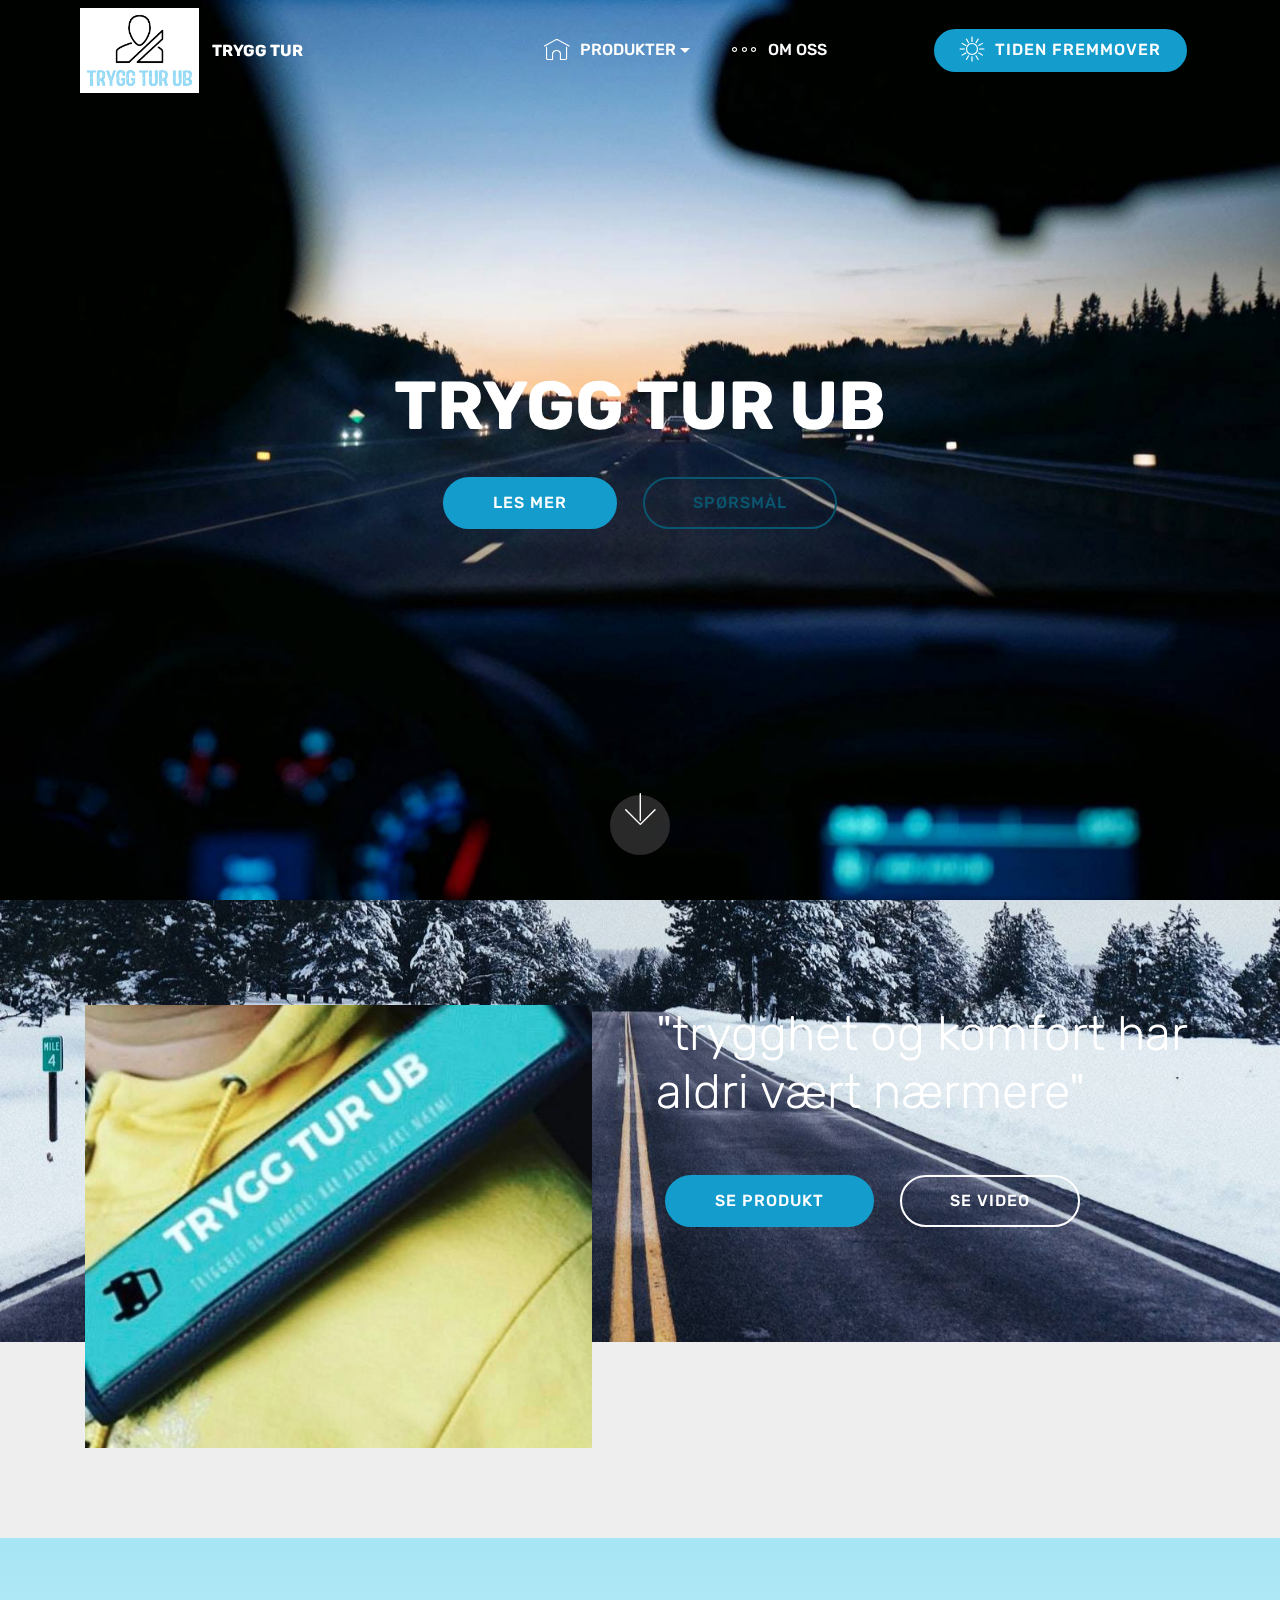
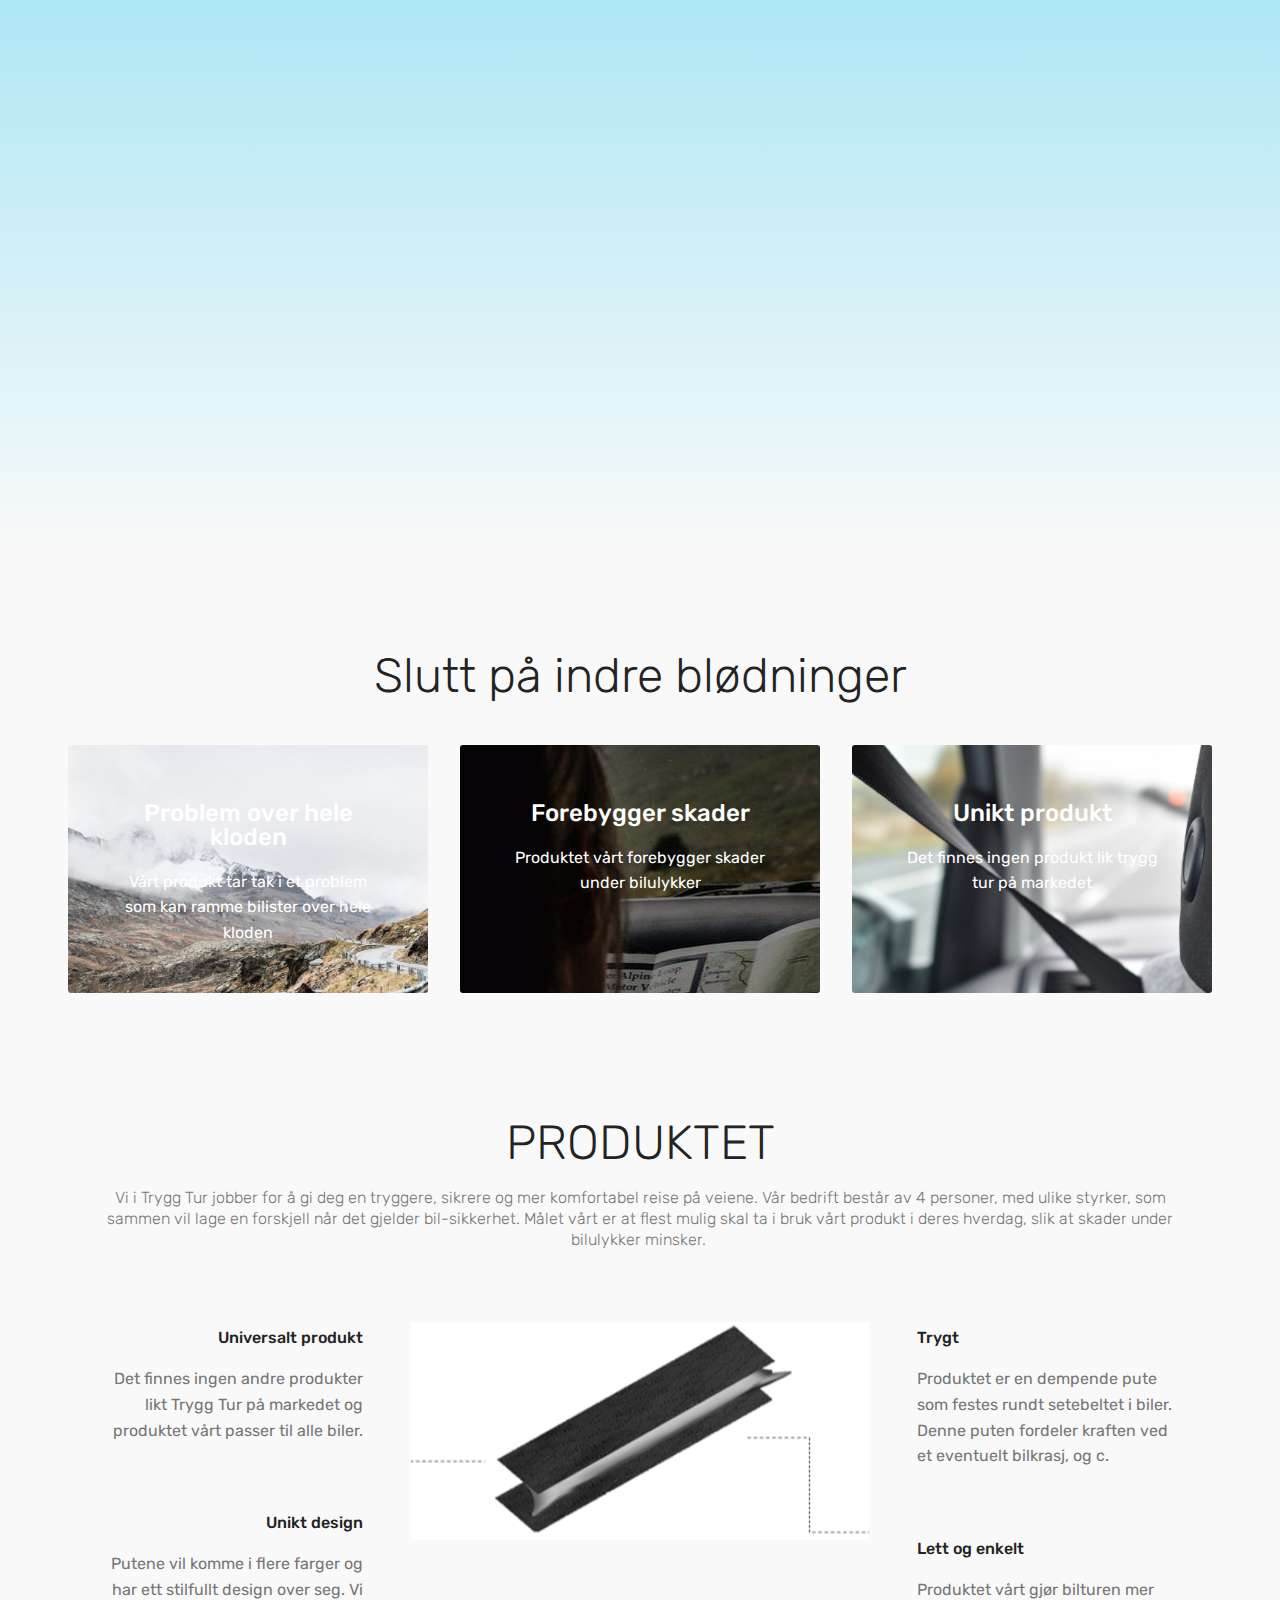
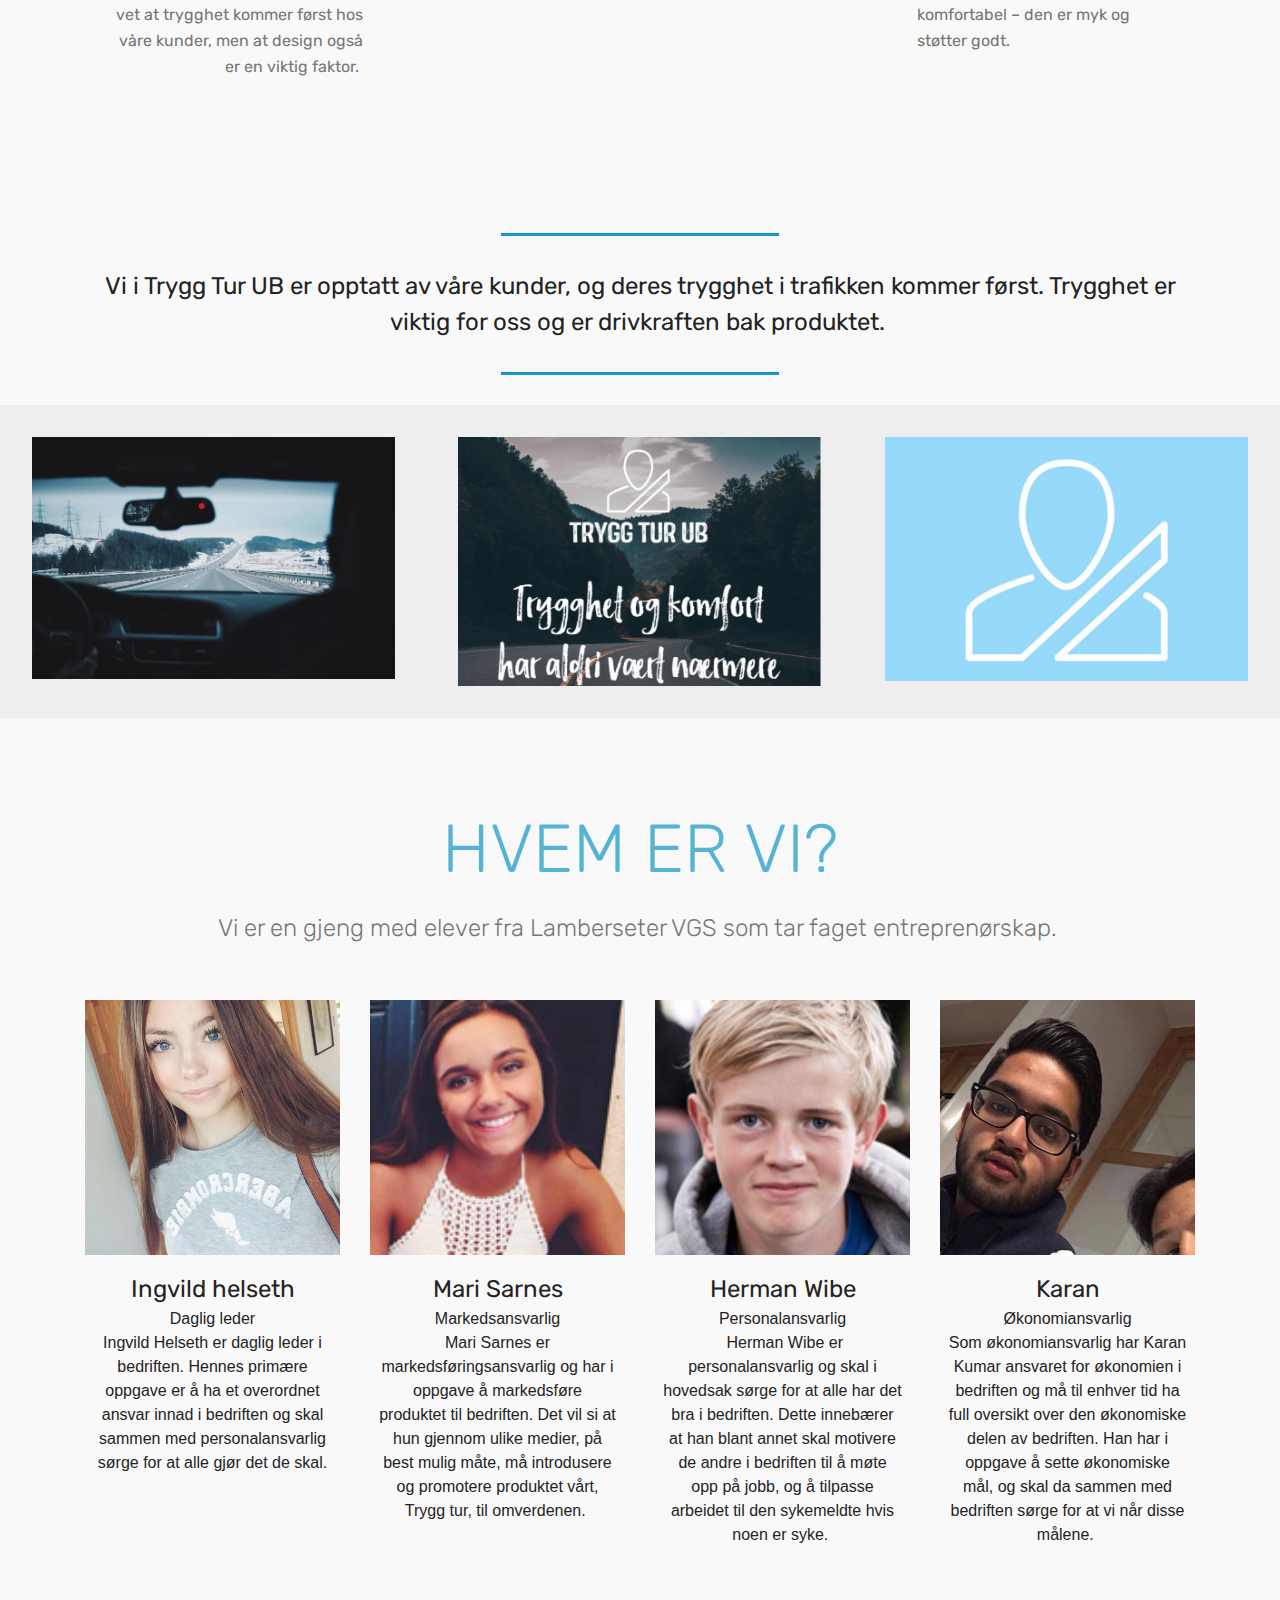
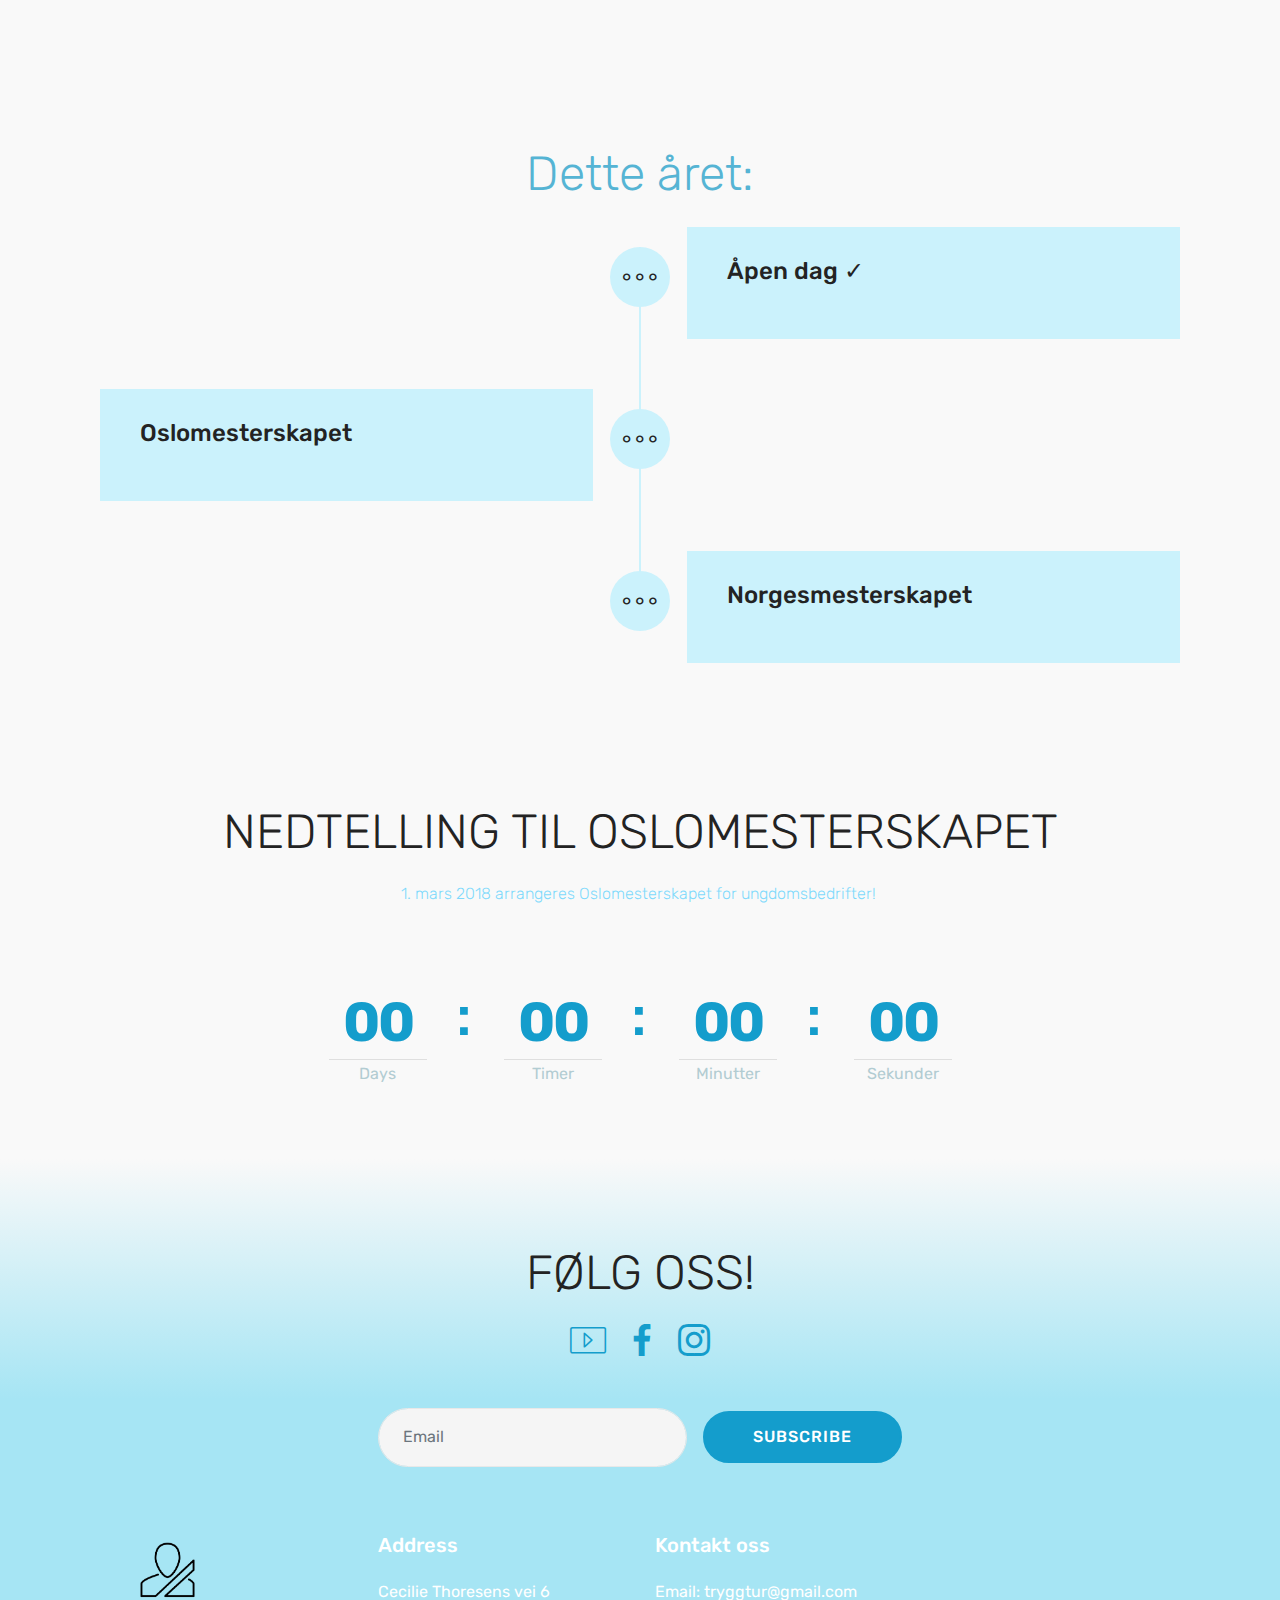
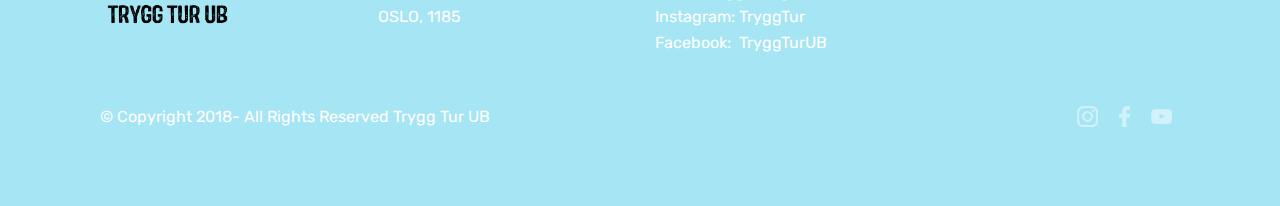
<file: index.html>
<!DOCTYPE html>
<html >
<head>
  <!-- Site made with Mobirise Website Builder v4.6.3, https://mobirise.com -->
  <meta charset="UTF-8">
  <meta http-equiv="X-UA-Compatible" content="IE=edge">
  <meta name="generator" content="Mobirise v4.6.3, mobirise.com">
  <meta name="viewport" content="width=device-width, initial-scale=1, minimum-scale=1">
  <link rel="shortcut icon" href="assets/images/logo-white-background-3400x2422.jpg" type="image/x-icon">
  <meta name="description" content="">
  <title>Home</title>
  <link rel="stylesheet" href="assets/web/assets/mobirise-icons/mobirise-icons.css">
  <link rel="stylesheet" href="assets/tether/tether.min.css">
  <link rel="stylesheet" href="assets/facebook-plugin/style.css">
  <link rel="stylesheet" href="assets/bootstrap/css/bootstrap.min.css">
  <link rel="stylesheet" href="assets/bootstrap/css/bootstrap-grid.min.css">
  <link rel="stylesheet" href="assets/bootstrap/css/bootstrap-reboot.min.css">
  <link rel="stylesheet" href="assets/socicon/css/styles.css">
  <link rel="stylesheet" href="assets/dropdown/css/style.css">
  <link rel="stylesheet" href="assets/theme/css/style.css">
  <link rel="stylesheet" href="assets/gallery/style.css">
  <link rel="stylesheet" href="assets/mobirise/css/mbr-additional.css" type="text/css">
  
  
  
</head>
<body>
  <section class="menu cid-qHKTwDndlQ" once="menu" id="menu1-l">

    

    <nav class="navbar navbar-expand beta-menu navbar-dropdown align-items-center navbar-toggleable-sm bg-color transparent">
        <button class="navbar-toggler navbar-toggler-right" type="button" data-toggle="collapse" data-target="#navbarSupportedContent" aria-controls="navbarSupportedContent" aria-expanded="false" aria-label="Toggle navigation">
            <div class="hamburger">
                <span></span>
                <span></span>
                <span></span>
                <span></span>
            </div>
        </button>
        <div class="menu-logo">
            <div class="navbar-brand">
                <span class="navbar-logo">
                    <a href="https://tryggtur.no">
                         <img src="assets/images/logo-white-background-3400x2422.jpg" alt="Mobirise" title="" style="height: 5.3rem;">
                    </a>
                </span>
                <span class="navbar-caption-wrap"><a class="navbar-caption text-white display-4" href="https://mobirise.com">TRYGG TUR</a></span>
            </div>
        </div>
        <div class="collapse navbar-collapse" id="navbarSupportedContent">
            <ul class="navbar-nav nav-dropdown" data-app-modern-menu="true"><li class="nav-item">
                    <a class="nav-link link text-white display-4" href="index.html#features12-13">
                        </a>
                </li><li class="nav-item dropdown"><a class="nav-link link text-white dropdown-toggle display-4" href="index.html#features12-13" data-toggle="dropdown-submenu" aria-expanded="false">
                        <span class="mbri-home mbr-iconfont mbr-iconfont-btn"></span>
                        PRODUKTER</a><div class="dropdown-menu"><a class="text-white dropdown-item display-4" href="page1.html">KJØP PRODUKT<br></a><a class="text-white dropdown-item display-4" href="index.html#features12-13">BELTET</a></div></li><li class="nav-item"><a class="nav-link link text-white display-4" href="index.html#features12-13">
                        </a></li>
                <li class="nav-item">
                    <a class="nav-link link text-white display-4" href="index.html#features16-r"><span class="mbri-more-horizontal mbr-iconfont mbr-iconfont-btn"></span>
                        OM OSS &nbsp; &nbsp; &nbsp; &nbsp; &nbsp; &nbsp; &nbsp; &nbsp; &nbsp; &nbsp;&nbsp;</a>
                </li></ul>
            <div class="navbar-buttons mbr-section-btn"><a class="btn btn-sm btn-primary display-4" href="index.html#timeline2-10"><span class="mbri-sun2 mbr-iconfont mbr-iconfont-btn"></span>TIDEN FREMMOVER</a></div>
        </div>
    </nav>
</section>

<section class="engine"><a href="https://mobirise.ws/e">best website development software</a></section><section class="cid-qHKSeKKY9n mbr-fullscreen mbr-parallax-background" id="header2-k">

    

    

    <div class="container align-center">
        <div class="row justify-content-md-center">
            <div class="mbr-white col-md-10">
                <h1 class="mbr-section-title mbr-bold pb-3 mbr-fonts-style display-1">TRYGG TUR UB</h1>
                
                
                <div class="mbr-section-btn"><a class="btn btn-md btn-primary display-4" href="index.html#features13-17">LES MER</a> <a class="btn btn-md btn-primary-outline display-4" href="page2.html">SPØRSMÅL</a></div>
            </div>
        </div>
    </div>
    <div class="mbr-arrow hidden-sm-down" aria-hidden="true">
        <a href="#next">
            <i class="mbri-down mbr-iconfont"></i>
        </a>
    </div>
</section>

<section class="header3 cid-qHL9rbebUo mbr-parallax-background" id="header3-16">

    

    

    <div class="container">
        <div class="media-container-row">
            <div class="mbr-figure" style="width: 100%;">
                <img src="assets/images/23472976-1933095960276635-9034073546713549236-n-750x654.jpg" alt="Mobirise" title="">
            </div>

            <div class="media-content">
                <h1 class="mbr-section-title mbr-white pb-3 mbr-fonts-style display-2">"trygghet og komfort har aldri vært nærmere"</h1>
                
                <div class="mbr-section-text mbr-white pb-3 ">
                    <p class="mbr-text mbr-fonts-style display-5"></p>
                </div>
                <div class="mbr-section-btn"><a class="btn btn-md btn-primary display-4" href="index.html#features12-13">SE PRODUKT</a>
                    <a class="btn btn-md btn-white-outline display-4" href="index.html#video3-y">SE VIDEO</a></div>
            </div>
        </div>
    </div>

</section>

<section class="cid-qHL32HIiQM" id="video3-y">

    
    
    <figure class="mbr-figure align-center container">
        <div class="video-block" style="width: 80%;">
            <div><iframe class="mbr-embedded-video" src="https://www.youtube.com/embed/uNCr7NdOJgw?rel=0&amp;amp;showinfo=0&amp;autoplay=1&amp;loop=1&amp;playlist=uNCr7NdOJgw" width="1280" height="720" frameborder="0" allowfullscreen></iframe></div>
        </div>
    </figure>
</section>

<section class="features13 cid-qHLckrKeQJ" id="features13-17">

    

    
    <div class="container">
        <h2 class="mbr-section-title pb-3 mbr-fonts-style display-2">Slutt på indre blødninger<br></h2>

        <div class="media-container-row container">
            <div class="card col-12 col-md-6 p-5 m-3 align-center col-lg-4">
                <div class="card-img">
                    <img src="assets/images/mbr-1-1620x1080.jpg" alt="Mobirise" title="">
                </div>
                <h4 class="card-title py-2 mbr-fonts-style display-5">
                    Problem over hele kloden</h4>
                <p class="mbr-text mbr-fonts-style display-7">
                    Vårt produkt tar tak i et problem som kan ramme bilister over hele kloden
                </p>
            </div>
            <div class="card col-12 col-md-6 p-5 m-3 align-center col-lg-4">
                <div class="card-img">
                    <img src="assets/images/mbr-1-715x1080.jpg" alt="Mobirise" title="">
                </div>
                <h4 class="card-title py-2 mbr-fonts-style display-5">Forebygger skader</h4>
                <p class="mbr-text mbr-fonts-style display-7">
                    Produktet vårt forebygger skader under bilulykker</p>
            </div>
            <div class="card col-12 col-md-6 p-5 m-3 align-center col-lg-4">
                <div class="card-img">
                    <img src="assets/images/mbr-2-1620x1080.jpg" alt="Mobirise" title="">
                </div>
                <h4 class="card-title py-2 mbr-fonts-style display-5">Unikt produkt</h4>
                <p class="mbr-text mbr-fonts-style display-7">Det finnes ingen produkt lik trygg tur på markedet</p>
            </div>    
        </div>
</div></section>

<section class="features12 cid-qHL4i6WiUc" id="features12-13">
    
    

    

    <div class="container">
        <h2 class="mbr-section-title pb-2 mbr-fonts-style display-2">PRODUKTET</h2>
        <h3 class="mbr-section-subtitle pb-3 mbr-fonts-style display-7">Vi i Trygg Tur jobber for å gi deg en tryggere, sikrere og mer komfortabel reise på veiene. Vår bedrift består av 4 personer, med ulike styrker, som sammen vil lage en forskjell når det gjelder bil-sikkerhet. Målet vårt er at flest mulig skal ta i bruk vårt produkt i deres hverdag, slik at skader under bilulykker minsker.&nbsp;<br></h3>

        <div class="media-container-row pt-5">
            <div class="block-content align-right">
                <div class="card pl-3 pr-3 pb-5">
                    <div class="mbr-card-img-title">
                        
                        <div class="mbr-crt-title">
                            <h4 class="card-title py-2 mbr-crt-title mbr-fonts-style display-7">Universalt produkt</h4>
                        </div>
                    </div>                

                    <div class="card-box">
                        <p class="mbr-text mbr-section-text mbr-fonts-style display-7">
                            Det finnes ingen andre produkter likt Trygg Tur på markedet og produktet vårt passer til alle biler.</p>
                    </div>
                </div>

                <div class="card pl-3 pr-3 pb-5">
                    <div class="mbr-card-img-title">
                        
                        <div class="mbr-crt-title">
                            <h4 class="card-title py-2 mbr-crt-title mbr-fonts-style display-7">Unikt design</h4>
                        </div>
                    </div>
                    <div class="card-box">
                        <p class="mbr-text mbr-section-text mbr-fonts-style display-7">
                            Putene vil komme i flere farger og har ett stilfullt design over seg. Vi vet at trygghet kommer først hos våre kunder, men at design også er en viktig faktor.&nbsp;</p>
                    </div>
                </div>
            </div>

            <div class="mbr-figure" style="width: 47%;">
                <img src="assets/images/27153303-1633262580052649-680120661-n-2-616x237.png" alt="Mobirise" title="">
            </div>

            <div class="block-content align-left  ">
                <div class="card pl-3 pr-3 pb-5">
                    <div class="mbr-card-img-title">
                        
                        <div class="mbr-crt-title">
                            <h4 class="card-title py-2 mbr-crt-title mbr-fonts-style display-7">Trygt</h4>
                        </div>
                    </div>                

                    <div class="card-box">
                        <p class="mbr-text mbr-section-text mbr-fonts-style display-7">
                            Produktet er en dempende pute som festes rundt setebeltet i biler. Denne puten fordeler kraften ved et eventuelt bilkrasj, og c.</p>
                    </div>
                </div>

                <div class="card pl-3 pr-3 pb-5">
                    <div class="mbr-card-img-title">
                        
                        <div class="mbr-crt-title">
                            <h4 class="card-title py-2 mbr-crt-title mbr-fonts-style display-7">
                                Lett og enkelt</h4>
                        </div>
                    </div>
                    <div class="card-box">
                        <p class="mbr-text mbr-section-text mbr-fonts-style display-7">
                            Produktet vårt gjør bilturen mer komfortabel – den er myk og støtter godt. 
                        </p>
                    </div>
                </div>
            </div>
        </div>
    </div>
</section>

<section class="mbr-section article content9 cid-qHLmQxzGxP" id="content9-18">
    
     

    <div class="container">
        <div class="inner-container" style="width: 100%;">
            <hr class="line" style="width: 25%;">
            <div class="section-text align-center mbr-fonts-style display-5">Vi i Trygg Tur UB er opptatt av våre kunder, og deres trygghet i trafikken kommer først. Trygghet er viktig for oss og er drivkraften bak produktet.&nbsp;</div>
            <hr class="line" style="width: 25%;">
        </div>
        </div>
</section>

<section class="mbr-gallery mbr-slider-carousel cid-qI438G1tVn" id="gallery3-1t">

    

    <div>
        <div><!-- Filter --><!-- Gallery --><div class="mbr-gallery-row"><div class="mbr-gallery-layout-default"><div><div><div class="mbr-gallery-item mbr-gallery-item--p4" data-video-url="false" data-tags="Responsive"><div href="#lb-gallery3-1t" data-slide-to="0" data-toggle="modal"><img src="assets/images/mbr-3-1620x1080-800x533.jpg" alt=""><span class="icon-focus"></span></div></div><div class="mbr-gallery-item mbr-gallery-item--p4" data-video-url="false" data-tags="Animated"><div href="#lb-gallery3-1t" data-slide-to="1" data-toggle="modal"><img src="assets/images/socialpost-5942461-instagram-2-1080x1080-800x548.png" alt=""><span class="icon-focus"></span></div></div><div class="mbr-gallery-item mbr-gallery-item--p4" data-video-url="false" data-tags="Responsive"><div href="#lb-gallery3-1t" data-slide-to="2" data-toggle="modal"><img src="assets/images/white-logo-color-background-6-2000x1424-800x539.jpg" alt=""><span class="icon-focus"></span></div></div></div></div><div class="clearfix"></div></div></div><!-- Lightbox --><div data-app-prevent-settings="" class="mbr-slider modal fade carousel slide" tabindex="-1" data-keyboard="true" data-interval="false" id="lb-gallery3-1t"><div class="modal-dialog"><div class="modal-content"><div class="modal-body"><div class="carousel-inner"><div class="carousel-item"><img src="assets/images/mbr-3-1620x1080.jpg" alt=""></div><div class="carousel-item"><img src="assets/images/socialpost-5942461-instagram-2-1080x1080.png" alt=""></div><div class="carousel-item active"><img src="assets/images/white-logo-color-background-6-2000x1424.jpg" alt=""></div></div><a class="carousel-control carousel-control-prev" role="button" data-slide="prev" href="#lb-gallery3-1t"><span class="mbri-left mbr-iconfont" aria-hidden="true"></span><span class="sr-only">Previous</span></a><a class="carousel-control carousel-control-next" role="button" data-slide="next" href="#lb-gallery3-1t"><span class="mbri-right mbr-iconfont" aria-hidden="true"></span><span class="sr-only">Next</span></a><a class="close" href="#" role="button" data-dismiss="modal"><span class="sr-only">Close</span></a></div></div></div></div></div>
    </div>

</section>

<section class="features16 cid-qHKX9slHd3" id="features16-r">
    
    
    
    <div class="container align-center">
        <h2 class="pb-3 mbr-fonts-style mbr-section-title display-1">HVEM ER VI?</h2>
        <h3 class="pb-5 mbr-section-subtitle mbr-fonts-style mbr-light display-5">Vi er en gjeng med elever fra Lamberseter VGS som tar faget entreprenørskap.&nbsp;<br></h3>
        <div class="row media-row">
            
        <div class="team-item col-lg-3 col-md-6">
                <div class="item-image">
                    <img src="assets/images/12074942-953075904737990-4186907395100998838-n-956x956.jpg" alt="" title="">
                </div>
                <div class="item-caption py-3">
                    <div class="item-name px-2">
                        <p class="mbr-fonts-style display-5">
                           Ingvild helseth</p>
                    </div>
                    <div class="item-role px-2">
                        <p>Daglig leder<br>Ingvild Helseth er daglig leder i bedriften. Hennes primære oppgave er å ha et overordnet ansvar innad i bedriften og skal sammen med personalansvarlig sørge for at alle gjør det de skal.<br></p>
                    </div>
                    
                </div>
            </div><div class="team-item col-lg-3 col-md-6">
                <div class="item-image">
                    <img src="assets/images/27399482-1633274636718110-114886714-n-164x198.png" alt="" title="">
                </div>
                <div class="item-caption py-3">
                    <div class="item-name px-2">
                        <p class="mbr-fonts-style display-5">
                           Mari Sarnes</p>
                    </div>
                    <div class="item-role px-2">
                        <p>Markedsansvarlig<br>Mari Sarnes er markedsføringsansvarlig og har i oppgave å markedsføre produktet til bedriften. Det vil si at hun gjennom ulike medier, på best mulig måte, må introdusere og promotere produktet vårt, Trygg tur, til omverdenen.&nbsp;<br></p>
                    </div>
                    
                </div>
            </div><div class="team-item col-lg-3 col-md-6">
                <div class="item-image">
                    <img src="assets/images/27394622-1633274666718107-587881753-n-1-172x205.png" alt="" title="">
                </div>
                <div class="item-caption py-3">
                    <div class="item-name px-2">
                        <p class="mbr-fonts-style display-5">
                           Herman Wibe</p>
                    </div>
                    <div class="item-role px-2">
                        <p>Personalansvarlig<br>&nbsp;Herman Wibe er personalansvarlig og skal i hovedsak sørge for at alle har det bra i bedriften. Dette innebærer at han blant annet skal motivere de andre i bedriften til å møte opp på jobb, og å tilpasse arbeidet til den sykemeldte hvis noen er syke.&nbsp;<br></p>
                    </div>
                    
                </div>
            </div><div class="team-item col-lg-3 col-md-6">
                <div class="item-image">
                    <img src="assets/images/25520150-1542912049118406-1895802787-n-2-539x960.jpg" alt="" title="">
                </div>
                <div class="item-caption py-3">
                    <div class="item-name px-2">
                        <p class="mbr-fonts-style display-5">
                           Karan</p>
                    </div>
                    <div class="item-role px-2">
                        <p>Økonomiansvarlig<br>Som økonomiansvarlig har Karan Kumar ansvaret for økonomien i bedriften og må til enhver tid ha full oversikt over den økonomiske delen av bedriften. Han har i oppgave å sette økonomiske mål, og skal da sammen med bedriften sørge for at vi når disse målene.&nbsp;<br></p>
                    </div>
                    
                </div>
            </div></div>    
    </div>
</section>

<section class="timeline2 cid-qHL3h5O8a3" id="timeline2-10">

    

    

    <div class="container align-center">
        <h2 class="mbr-section-title pb-3 mbr-fonts-style display-2">
            Dette året:</h2>
        

        <div class="container timelines-container" mbri-timelines="">
            <div class="row timeline-element reverse separline">      
                <span class="iconsBackground">
                    <span class="mbr-iconfont mbri-more-horizontal"></span>
                </span>          
                <div class="col-xs-12 col-md-6 align-left">
                    <div class="timeline-text-content">
                        <h4 class="mbr-timeline-title pb-3 mbr-fonts-style display-5">
                            Åpen dag ✓</h4>
                        <p class="mbr-timeline-text mbr-fonts-style display-7"></p>
                     </div>
                </div>
            </div>

            <div class="row timeline-element  separline">
                <span class="iconsBackground">
                    <span class="mbr-iconfont mbri-more-horizontal"></span>
                </span>
                <div class="col-xs-12 col-md-6 align-left ">
                    <div class="timeline-text-content">
                        <h4 class="mbr-timeline-title pb-3 mbr-fonts-style display-5">Oslomesterskapet</h4>
                        <p class="mbr-timeline-text mbr-fonts-style display-7"></p>
                    </div>
                </div>
            </div> 

            <div class="row timeline-element reverse">
                <span class="iconsBackground">
                    <span class="mbr-iconfont mbri-more-horizontal"></span>
                </span>
                <div class="col-xs-12 col-md-6 align-left">
                    <div class="timeline-text-content">
                        <h4 class="mbr-timeline-title pb-3 mbr-fonts-style display-5">
                            Norgesmesterskapet</h4>      
                        <p class="mbr-timeline-text mbr-fonts-style display-7"></p>
                    </div>
                </div>
            </div>

            

            

            

            

            

            

            

            

            
        </div>
    </div>
</section>

<section class="countdown1 cid-qHKU7jaOfo" id="countdown1-m">
    
    
    
    <div class="container ">
        <h2 class="mbr-section-title pb-3 align-center mbr-fonts-style display-2">
            NEDTELLING TIL OSLOMESTERSKAPET</h2>
        <h3 class="mbr-section-subtitle align-center mbr-fonts-style display-7">1. mars 2018 arrangeres Oslomesterskapet for ungdomsbedrifter!&nbsp;<div><br></div></h3>
        
    </div>
    <div class="container countdown-cont align-center">
        <div class="daysCountdown" title="Days"></div>
        <div class="hoursCountdown" title="Timer"></div> 
        <div class="minutesCountdown" title="Minutter"></div> 
        <div class="secondsCountdown" title="Sekunder"></div>
        <div class="countdown pt-5 mt-2" data-due-date="2018/03/1"> 
        </div>
    </div>
</section>

<section class="cid-qHKXmve40V" id="social-buttons2-t">

    

    

    <div class="container">
        <div class="media-container-row">
            <div class="col-md-8 align-center">
                <h2 class="pb-3 mbr-fonts-style display-2">
                    FØLG OSS!</h2>
                <div class="social-list pl-0 mb-0">
                    <a href="https://www.facebook.com/TryggTurUb/" target="_blank">
                        <span class="px-2 mbr-iconfont mbr-iconfont-social mbri-video" style="font-size: 36px;"></span>
                    </a>
                    <a href="https://www.facebook.com/TryggTurUb/" target="_blank">
                        <span class="px-2 mbr-iconfont mbr-iconfont-social socicon-facebook socicon"></span>
                    </a>
                    <a href="https://www.instagram.com/tryggtur/" target="_blank">
                        <span class="px-2 mbr-iconfont mbr-iconfont-social socicon-instagram socicon"></span>
                    </a>
                    <a href="https://www.youtube.com/c/mobirise" target="_blank">
                        
                    </a>
                    <a href="https://plus.google.com/u/0/+Mobirise" target="_blank">
                        
                    </a>
                    <a href="https://www.behance.net/Mobirise" target="_blank">
                        
                    </a>
                </div>
            </div>
        </div>
    </div>
</section>

<section class="mbr-section form3 cid-qHPJp7kaLp" id="form3-1n">

    

    

    <div class="container">
        <div class="row justify-content-center">
            <div class="title col-12 col-lg-8">
                
                
            </div>
        </div>

        <div class="row py-2 justify-content-center">
            <div class="col-12 col-lg-6  col-md-8 " data-form-type="formoid">
                <div data-form-alert="" hidden="">
                        Thanks for filling out the form!
                </div>
                <form class="mbr-form" action="https://mobirise.com/" method="post" data-form-title="Mobirise Form"><input type="hidden" name="email" data-form-email="true" value="1VdXNNdJWU4Fph6oyVjlCdK13G8xqMaUMgDmCM3rDHxT3u1wIg+lLLI3JPoejQqp/7G5qeaUC4o16ojUH45PiOs8qAXTEmUl/1l/nwBvjOCO2YvvlUfnKCmAJPUw2BPK" data-form-field="Email">
                    <div class="mbr-subscribe input-group">
                        <input class="form-control" type="email" name="email" placeholder="Email" data-form-field="Email" required="" id="email-form3-1n">
                        <span class="input-group-btn">
                            <button href="" type="submit" class="btn btn-primary  display-4">SUBSCRIBE</button>
                        </span>
                    </div>
                </form>
            </div>
        </div>
    </div>
</section>

<section class="cid-qHKR9YlYBt" id="footer1-g">

    

    

    <div class="container">
        <div class="media-container-row content text-white">
            <div class="col-12 col-md-3">
                <div class="media-wrap">
                    <a href="https://www.facebook.com/TryggTurUb/">
                        <img src="assets/images/dark-logo-transparent-background-3400x2422.png" alt="Mobirise" title="">
                    </a>
                </div>
            </div>
            <div class="col-12 col-md-3 mbr-fonts-style display-7">
                <h5 class="pb-3">
                    Address
                </h5>
                <p class="mbr-text">Cecilie Thoresens vei 6<br>OSLO, 1185</p>
            </div>
            <div class="col-12 col-md-3 mbr-fonts-style display-7">
                <h5 class="pb-3">Kontakt oss</h5>
                <p class="mbr-text">
                    Email: tryggtur@gmail.com &nbsp; &nbsp; &nbsp; &nbsp; &nbsp;&nbsp;<br>Instagram: TryggTur &nbsp; &nbsp; &nbsp; &nbsp; &nbsp; &nbsp; &nbsp; &nbsp;<br>Facebook: &nbsp;TryggTurUB<br></p>
            </div>
            <div class="col-12 col-md-3 mbr-fonts-style display-7">
                <h5 class="pb-3"></h5>
                <p class="mbr-text"></p>
            </div>
        </div>
        <div class="footer-lower">
            <div class="media-container-row">
                <div class="col-sm-12">
                    <hr>
                </div>
            </div>
            <div class="media-container-row mbr-white">
                <div class="col-sm-6 copyright">
                    <p class="mbr-text mbr-fonts-style display-7">
                        © Copyright 2018- All Rights Reserved Trygg Tur UB</p>
                </div>
                <div class="col-md-6">
                    <div class="social-list align-right">
                        <div class="soc-item">
                            <a href="https://www.instagram.com/tryggtur/" target="_blank">
                                <span class="mbr-iconfont mbr-iconfont-social socicon-instagram socicon"></span>
                            </a>
                        </div>
                        <div class="soc-item">
                            <a href="https://www.facebook.com/TryggTurUb/" target="_blank">
                                <span class="mbr-iconfont mbr-iconfont-social socicon-facebook socicon"></span>
                            </a>
                        </div>
                        <div class="soc-item">
                            <a href="https://www.facebook.com/TryggTurUb/" target="_blank">
                                <span class="mbr-iconfont mbr-iconfont-social socicon-youtube socicon"></span>
                            </a>
                        </div>
                        
                        
                        
                    </div>
                </div>
            </div>
        </div>
    </div>
</section>

<section class="mbr-section mbr-section__comments" id="facebook-comments-block-1u" data-rv-view="60" style="background-color: rgb(255, 255, 255); padding-top: 0rem; padding-bottom: 0rem;">
         
    <div class="mbr-section__container mbr-section__container--isolated addons-container">
        <div class="addons-row">
            
            
           
        </div>
    </div>
</section>


  <script src="assets/web/assets/jquery/jquery.min.js"></script>
  <script src="assets/popper/popper.min.js"></script>
  <script src="assets/tether/tether.min.js"></script>
  <script src="https://connect.facebook.net/en_US/sdk.js#xfbml=1&version=v2.5"></script>
  <script src="https://apis.google.com/js/plusone.js"></script>
  <script src="assets/facebook-plugin/facebook-script.js"></script>
  <script src="assets/bootstrap/js/bootstrap.min.js"></script>
  <script src="assets/parallax/jarallax.min.js"></script>
  <script src="assets/masonry/masonry.pkgd.min.js"></script>
  <script src="assets/imagesloaded/imagesloaded.pkgd.min.js"></script>
  <script src="assets/bootstrapcarouselswipe/bootstrap-carousel-swipe.js"></script>
  <script src="assets/smoothscroll/smooth-scroll.js"></script>
  <script src="assets/touchswipe/jquery.touch-swipe.min.js"></script>
  <script src="assets/countdown/jquery.countdown.min.js"></script>
  <script src="assets/sociallikes/social-likes.js"></script>
  <script src="assets/dropdown/js/script.min.js"></script>
  <script src="assets/vimeoplayer/jquery.mb.vimeo_player.js"></script>
  <script src="assets/theme/js/script.js"></script>
  <script src="assets/slidervideo/script.js"></script>
  <script src="assets/gallery/player.min.js"></script>
  <script src="assets/gallery/script.js"></script>
  <script src="assets/formoid/formoid.min.js"></script>
  
  
 <div id="scrollToTop" class="scrollToTop mbr-arrow-up"><a style="text-align: center;"><i></i></a></div>
  </body>
</html>
</file>
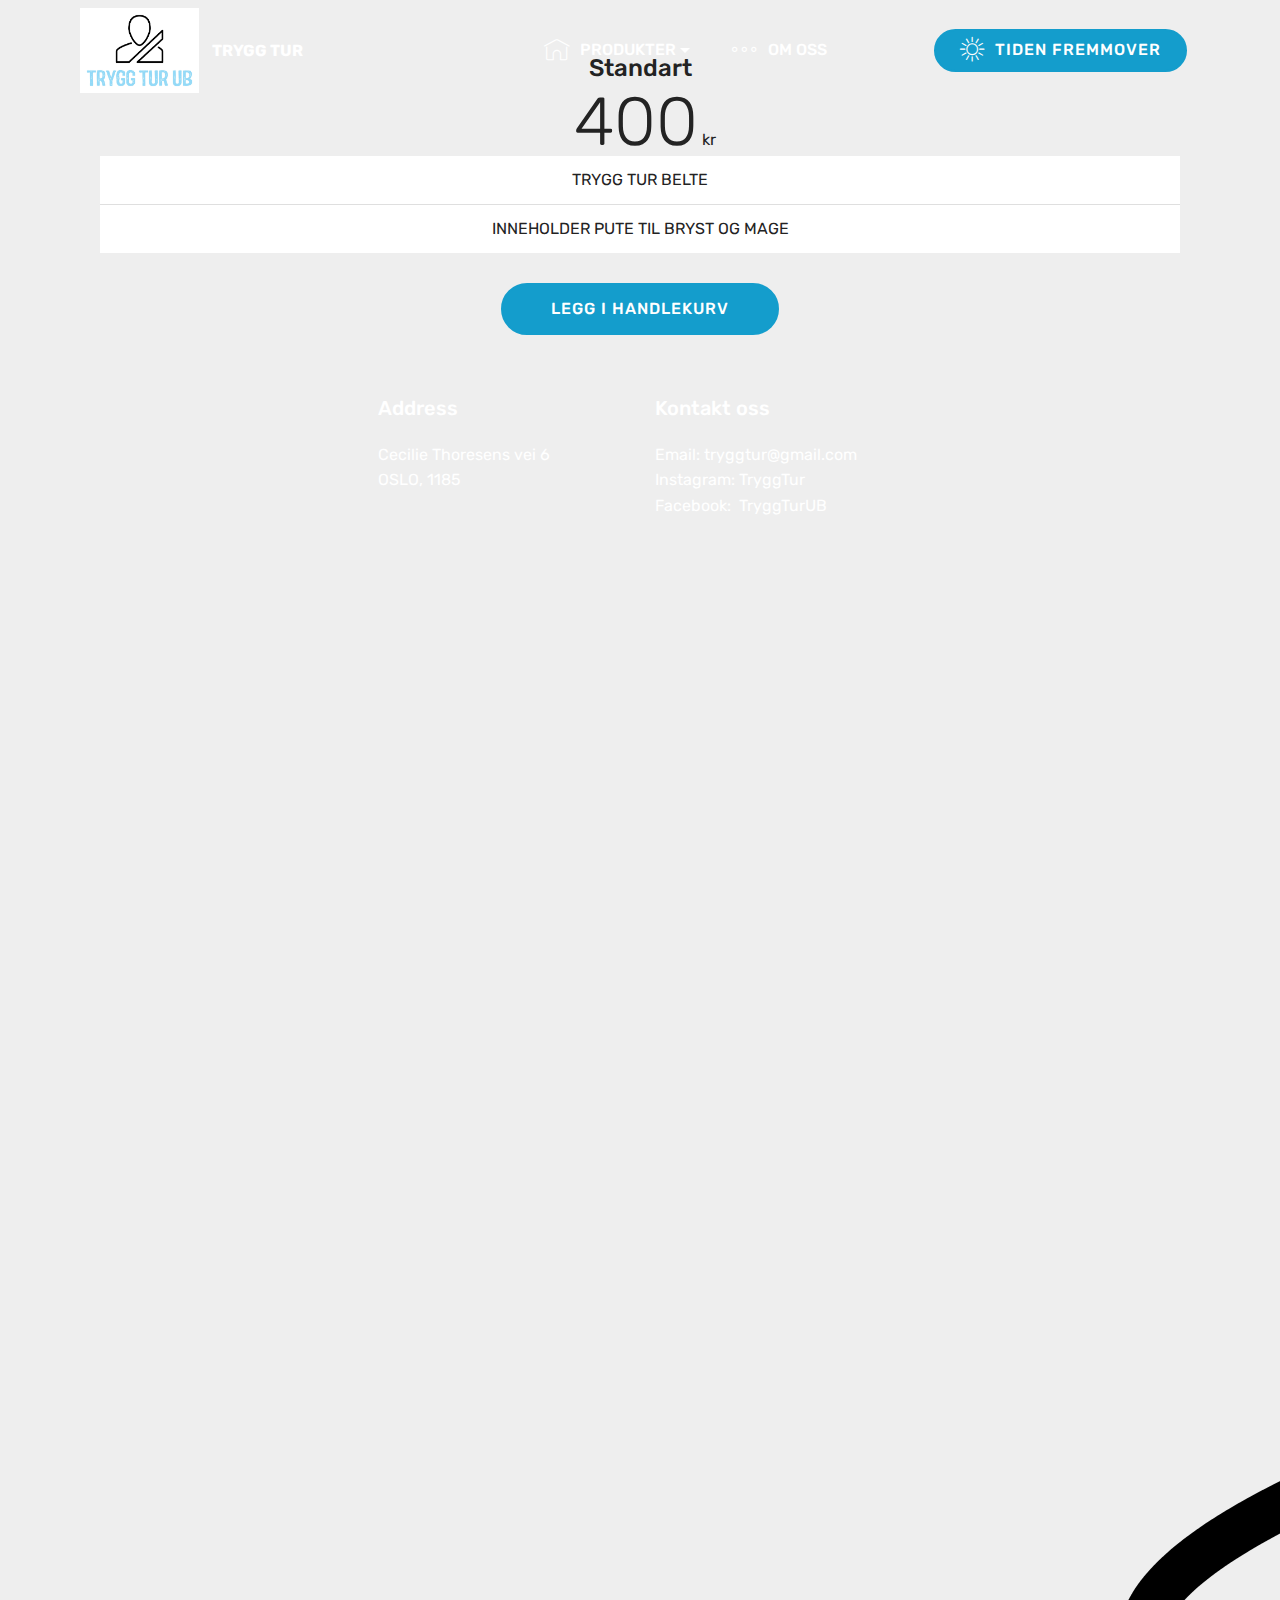
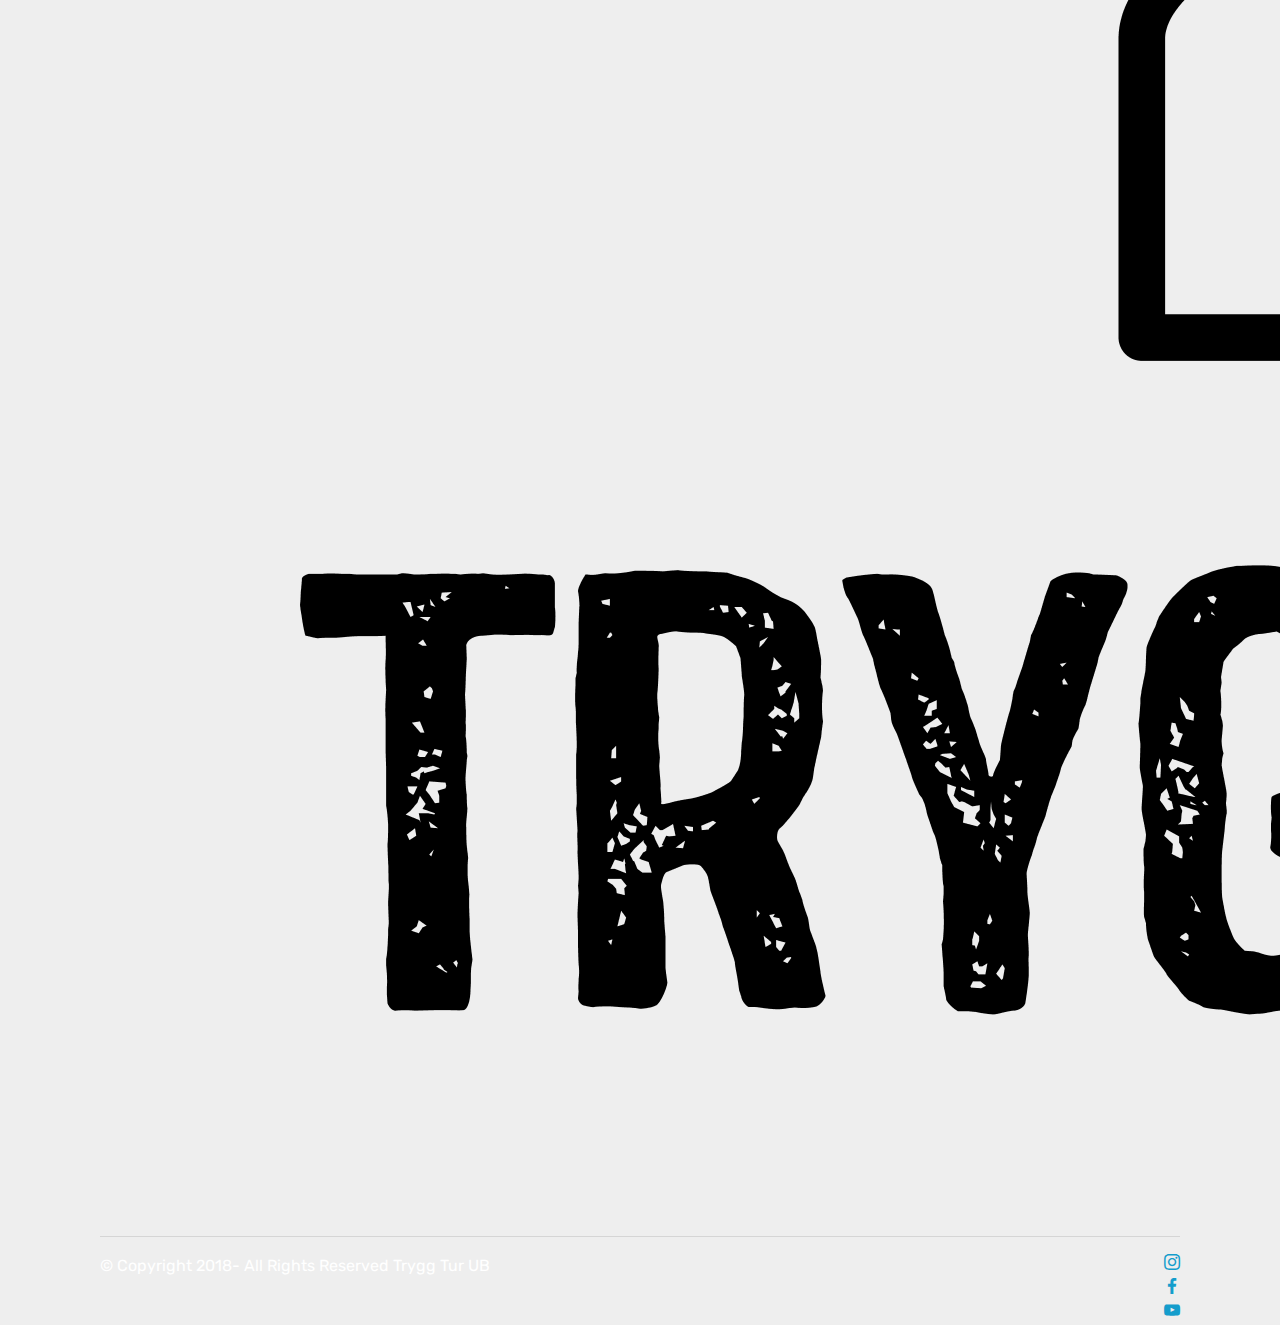
<file: page1.html>
<!DOCTYPE html>
<html >
<head>
  <!-- Site made with Mobirise Website Builder v4.6.3, https://mobirise.com -->
  <meta charset="UTF-8">
  <meta http-equiv="X-UA-Compatible" content="IE=edge">
  <meta name="generator" content="Mobirise v4.6.3, mobirise.com">
  <meta name="viewport" content="width=device-width, initial-scale=1, minimum-scale=1">
  <link rel="shortcut icon" href="assets/images/logo-white-background-3400x2422.jpg" type="image/x-icon">
  <meta name="description" content="Site Creator Description">
  <title>bestill</title>
  <link rel="stylesheet" href="assets/web/assets/mobirise-icons/mobirise-icons.css">
  <link rel="stylesheet" href="assets/tether/tether.min.css">
  <link rel="stylesheet" href="assets/bootstrap/css/bootstrap.min.css">
  <link rel="stylesheet" href="assets/bootstrap/css/bootstrap-grid.min.css">
  <link rel="stylesheet" href="assets/bootstrap/css/bootstrap-reboot.min.css">
  <link rel="stylesheet" href="assets/dropdown/css/style.css">
  <link rel="stylesheet" href="assets/socicon/css/styles.css">
  <link rel="stylesheet" href="assets/theme/css/style.css">
  <link rel="stylesheet" href="assets/mobirise/css/mbr-additional.css" type="text/css">
  
  
  
</head>
<body>
  <section class="menu cid-qHKTwDndlQ" once="menu" id="menu1-1v">

    

    <nav class="navbar navbar-expand beta-menu navbar-dropdown align-items-center navbar-toggleable-sm bg-color transparent">
        <button class="navbar-toggler navbar-toggler-right" type="button" data-toggle="collapse" data-target="#navbarSupportedContent" aria-controls="navbarSupportedContent" aria-expanded="false" aria-label="Toggle navigation">
            <div class="hamburger">
                <span></span>
                <span></span>
                <span></span>
                <span></span>
            </div>
        </button>
        <div class="menu-logo">
            <div class="navbar-brand">
                <span class="navbar-logo">
                    <a href="https://tryggtur.no">
                         <img src="assets/images/logo-white-background-3400x2422.jpg" alt="Mobirise" title="" style="height: 5.3rem;">
                    </a>
                </span>
                <span class="navbar-caption-wrap"><a class="navbar-caption text-white display-4" href="https://mobirise.com">TRYGG TUR</a></span>
            </div>
        </div>
        <div class="collapse navbar-collapse" id="navbarSupportedContent">
            <ul class="navbar-nav nav-dropdown" data-app-modern-menu="true"><li class="nav-item">
                    <a class="nav-link link text-white display-4" href="index.html#features12-13">
                        </a>
                </li><li class="nav-item dropdown"><a class="nav-link link text-white dropdown-toggle display-4" href="index.html#features12-13" data-toggle="dropdown-submenu" aria-expanded="false">
                        <span class="mbri-home mbr-iconfont mbr-iconfont-btn"></span>
                        PRODUKTER</a><div class="dropdown-menu"><a class="text-white dropdown-item display-4" href="page1.html">KJØP PRODUKT<br></a><a class="text-white dropdown-item display-4" href="index.html#features12-13">BELTET</a></div></li><li class="nav-item"><a class="nav-link link text-white display-4" href="index.html#features12-13">
                        </a></li>
                <li class="nav-item">
                    <a class="nav-link link text-white display-4" href="index.html#features16-r"><span class="mbri-more-horizontal mbr-iconfont mbr-iconfont-btn"></span>
                        OM OSS &nbsp; &nbsp; &nbsp; &nbsp; &nbsp; &nbsp; &nbsp; &nbsp; &nbsp; &nbsp;&nbsp;</a>
                </li></ul>
            <div class="navbar-buttons mbr-section-btn"><a class="btn btn-sm btn-primary display-4" href="index.html#timeline2-10"><span class="mbri-sun2 mbr-iconfont mbr-iconfont-btn"></span>TIDEN FREMMOVER</a></div>
        </div>
    </nav>
</section>

<section class="engine"><a href="https://mobirise.ws/d">best free web page software</a></section><section class="cid-qI4h5TlXck" id="pricing-tables1-1w">

    

    
    <div class="container">
        <div class="media-container-row">

            <div class="plan col-12 mx-2 my-2 justify-content-center">
                <div class="plan-header text-center pt-5">
                    <h3 class="plan-title mbr-fonts-style display-5">
                        Standart
                    </h3>
                    <div class="plan-price">
                        <span class="price-value mbr-fonts-style display-5">&nbsp;</span>
                        <span class="price-figure mbr-fonts-style display-1">
                              400</span>
                        <small class="price-term mbr-fonts-style display-7">kr</small>
                    </div>
                </div>
                <div class="plan-body pb-5">
                    <div class="plan-list align-center">
                        <ul class="list-group list-group-flush mbr-fonts-style display-7">
                            <li class="list-group-item">TRYGG TUR BELTE</li>
                            <li class="list-group-item">INNEHOLDER PUTE TIL BRYST OG MAGE</li>
                        </ul>
                    </div>
                    <div class="mbr-section-btn text-center pt-4"><a href="index.html" class="btn btn-primary display-4">LEGG I HANDLEKURV</a></div>
                </div>
            </div>

            

            

            
        </div>
    </div>
</section>

<section class="cid-qI4k36A1aX mbr-reveal" id="footer1-21">

    

    

    <div class="container">
        <div class="media-container-row content text-white">
            <div class="col-12 col-md-3">
                <div class="media-wrap">
                    <a href="https://www.facebook.com/TryggTurUb/">
                        <img src="assets/images/dark-logo-transparent-background-3400x2422.png" alt="Mobirise" title="">
                    </a>
                </div>
            </div>
            <div class="col-12 col-md-3 mbr-fonts-style display-7">
                <h5 class="pb-3">
                    Address
                </h5>
                <p class="mbr-text">Cecilie Thoresens vei 6<br>OSLO, 1185</p>
            </div>
            <div class="col-12 col-md-3 mbr-fonts-style display-7">
                <h5 class="pb-3">Kontakt oss</h5>
                <p class="mbr-text">
                    Email: tryggtur@gmail.com &nbsp; &nbsp; &nbsp; &nbsp; &nbsp;&nbsp;<br>Instagram: TryggTur &nbsp; &nbsp; &nbsp; &nbsp; &nbsp; &nbsp; &nbsp; &nbsp;<br>Facebook: &nbsp;TryggTurUB<br></p>
            </div>
            <div class="col-12 col-md-3 mbr-fonts-style display-7">
                <h5 class="pb-3"></h5>
                <p class="mbr-text"></p>
            </div>
        </div>
        <div class="footer-lower">
            <div class="media-container-row">
                <div class="col-sm-12">
                    <hr>
                </div>
            </div>
            <div class="media-container-row mbr-white">
                <div class="col-sm-6 copyright">
                    <p class="mbr-text mbr-fonts-style display-7">
                        © Copyright 2018- All Rights Reserved Trygg Tur UB</p>
                </div>
                <div class="col-md-6">
                    <div class="social-list align-right">
                        <div class="soc-item">
                            <a href="https://www.instagram.com/tryggtur/" target="_blank">
                                <span class="mbr-iconfont mbr-iconfont-social socicon-instagram socicon"></span>
                            </a>
                        </div>
                        <div class="soc-item">
                            <a href="https://www.facebook.com/TryggTurUb/" target="_blank">
                                <span class="mbr-iconfont mbr-iconfont-social socicon-facebook socicon"></span>
                            </a>
                        </div>
                        <div class="soc-item">
                            <a href="https://www.facebook.com/TryggTurUb/" target="_blank">
                                <span class="mbr-iconfont mbr-iconfont-social socicon-youtube socicon"></span>
                            </a>
                        </div>
                        
                        
                        
                    </div>
                </div>
            </div>
        </div>
    </div>
</section>


  <script src="assets/web/assets/jquery/jquery.min.js"></script>
  <script src="assets/popper/popper.min.js"></script>
  <script src="assets/tether/tether.min.js"></script>
  <script src="assets/bootstrap/js/bootstrap.min.js"></script>
  <script src="assets/smoothscroll/smooth-scroll.js"></script>
  <script src="assets/dropdown/js/script.min.js"></script>
  <script src="assets/touchswipe/jquery.touch-swipe.min.js"></script>
  <script src="assets/theme/js/script.js"></script>
  
  
 <div id="scrollToTop" class="scrollToTop mbr-arrow-up"><a style="text-align: center;"><i></i></a></div>
  </body>
</html>
</file>
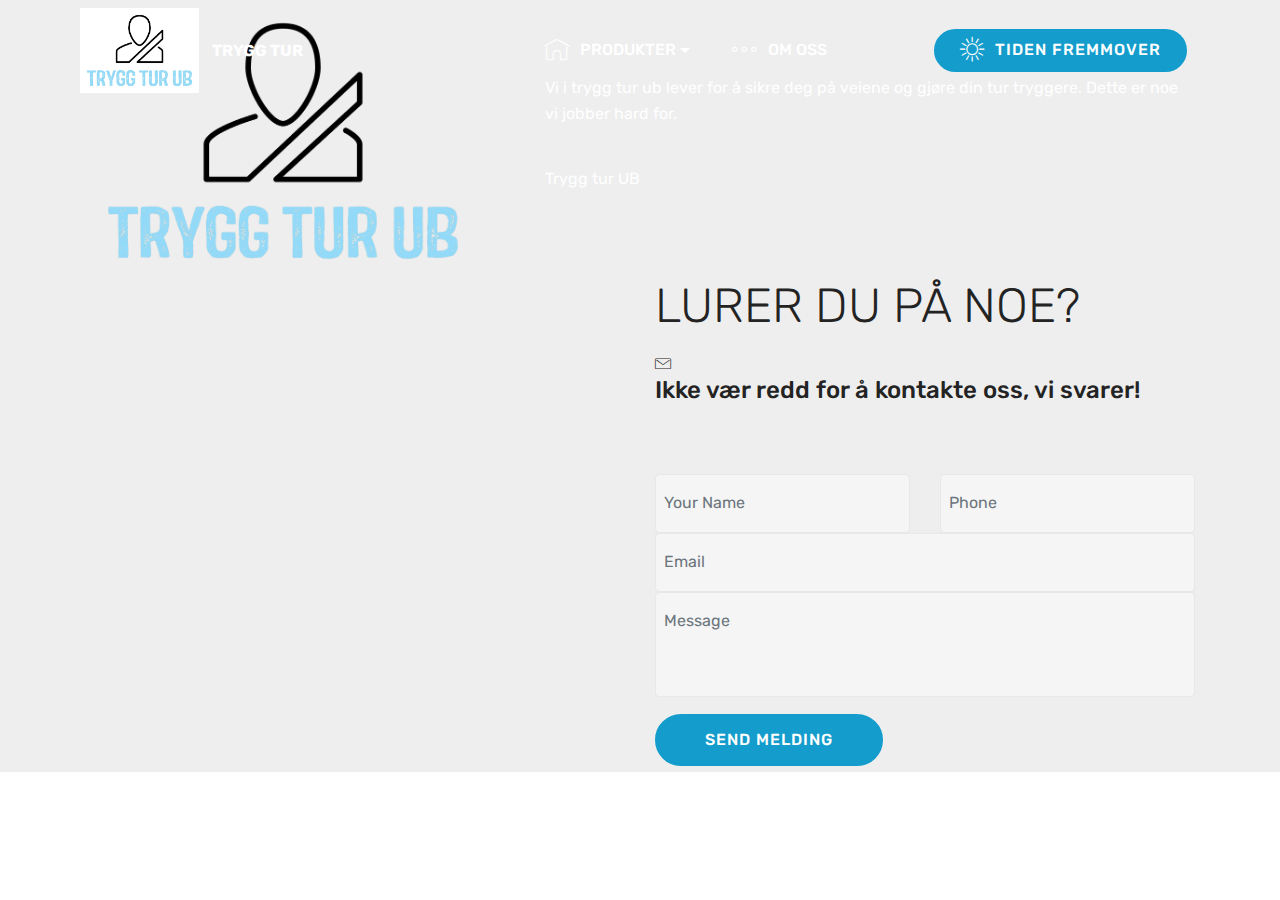
<file: page2.html>
<!DOCTYPE html>
<html >
<head>
  <!-- Site made with Mobirise Website Builder v4.6.3, https://mobirise.com -->
  <meta charset="UTF-8">
  <meta http-equiv="X-UA-Compatible" content="IE=edge">
  <meta name="generator" content="Mobirise v4.6.3, mobirise.com">
  <meta name="viewport" content="width=device-width, initial-scale=1, minimum-scale=1">
  <link rel="shortcut icon" href="assets/images/logo-white-background-3400x2422.jpg" type="image/x-icon">
  <meta name="description" content="Web Generator Description">
  <title>spørsmål</title>
  <link rel="stylesheet" href="assets/web/assets/mobirise-icons/mobirise-icons.css">
  <link rel="stylesheet" href="assets/tether/tether.min.css">
  <link rel="stylesheet" href="assets/bootstrap/css/bootstrap.min.css">
  <link rel="stylesheet" href="assets/bootstrap/css/bootstrap-grid.min.css">
  <link rel="stylesheet" href="assets/bootstrap/css/bootstrap-reboot.min.css">
  <link rel="stylesheet" href="assets/dropdown/css/style.css">
  <link rel="stylesheet" href="assets/theme/css/style.css">
  <link rel="stylesheet" href="assets/mobirise/css/mbr-additional.css" type="text/css">
  
  
  
</head>
<body>
  <section class="menu cid-qHKTwDndlQ" once="menu" id="menu1-1x">

    

    <nav class="navbar navbar-expand beta-menu navbar-dropdown align-items-center navbar-toggleable-sm bg-color transparent">
        <button class="navbar-toggler navbar-toggler-right" type="button" data-toggle="collapse" data-target="#navbarSupportedContent" aria-controls="navbarSupportedContent" aria-expanded="false" aria-label="Toggle navigation">
            <div class="hamburger">
                <span></span>
                <span></span>
                <span></span>
                <span></span>
            </div>
        </button>
        <div class="menu-logo">
            <div class="navbar-brand">
                <span class="navbar-logo">
                    <a href="https://tryggtur.no">
                         <img src="assets/images/logo-white-background-3400x2422.jpg" alt="Mobirise" title="" style="height: 5.3rem;">
                    </a>
                </span>
                <span class="navbar-caption-wrap"><a class="navbar-caption text-white display-4" href="https://mobirise.com">TRYGG TUR</a></span>
            </div>
        </div>
        <div class="collapse navbar-collapse" id="navbarSupportedContent">
            <ul class="navbar-nav nav-dropdown" data-app-modern-menu="true"><li class="nav-item">
                    <a class="nav-link link text-white display-4" href="index.html#features12-13">
                        </a>
                </li><li class="nav-item dropdown"><a class="nav-link link text-white dropdown-toggle display-4" href="index.html#features12-13" data-toggle="dropdown-submenu" aria-expanded="false">
                        <span class="mbri-home mbr-iconfont mbr-iconfont-btn"></span>
                        PRODUKTER</a><div class="dropdown-menu"><a class="text-white dropdown-item display-4" href="page1.html">KJØP PRODUKT<br></a><a class="text-white dropdown-item display-4" href="index.html#features12-13">BELTET</a></div></li><li class="nav-item"><a class="nav-link link text-white display-4" href="index.html#features12-13">
                        </a></li>
                <li class="nav-item">
                    <a class="nav-link link text-white display-4" href="index.html#features16-r"><span class="mbri-more-horizontal mbr-iconfont mbr-iconfont-btn"></span>
                        OM OSS &nbsp; &nbsp; &nbsp; &nbsp; &nbsp; &nbsp; &nbsp; &nbsp; &nbsp; &nbsp;&nbsp;</a>
                </li></ul>
            <div class="navbar-buttons mbr-section-btn"><a class="btn btn-sm btn-primary display-4" href="index.html#timeline2-10"><span class="mbri-sun2 mbr-iconfont mbr-iconfont-btn"></span>TIDEN FREMMOVER</a></div>
        </div>
    </nav>
</section>

<section class="engine"><a href="https://mobirise.ws/m">drag and drop web creator</a></section><section class="testimonials2 cid-qI4hYpBaVa" id="testimonials2-1y">

    

    

    <div class="container">
        <div class="media-container-row">
            <div class="mbr-figure pr-lg-5" style="width: 65%;">
              <img src="assets/images/logo-transparent-background-3400x2422.png" alt="" title="">
            </div>
            <div class="media-content px-3 align-self-center mbr-white py-2">
                    <p class="mbr-text testimonial-text mbr-fonts-style display-7">Vi i trygg tur ub lever for å sikre deg på veiene og gjøre din tur tryggere. Dette er noe vi jobber hard for.</p>
                    <p class="mbr-author-name pt-4 mb-2 mbr-fonts-style display-7">
                       Trygg tur UB</p>
                    <p class="mbr-author-desc mbr-fonts-style display-7"></p>
            </div>
        </div>
    </div>
</section>

<section class="mbr-section form4 cid-qI4iJjld65" id="form4-20">

    

    
    <div class="container">
        <div class="row">
            <div class="col-md-6">
                <div class="google-map"><iframe frameborder="0" style="border:0" src="https://www.google.com/maps/embed/v1/place?key=AIzaSyA0Dx_boXQiwvdz8sJHoYeZNVTdoWONYkU&amp;q=place_id:ChIJ6UFJFzxvQUYRH3yNnNlZnU8" allowfullscreen=""></iframe></div>
            </div>
            <div class="col-md-6">
                <h2 class="pb-3 align-left mbr-fonts-style display-2">LURER DU PÅ NOE?</h2>
                <div>
                    <div class="icon-block pb-3">
                        <span class="icon-block__icon">
                            <span class="mbri-letter mbr-iconfont"></span>
                        </span>
                        <h4 class="icon-block__title align-left mbr-fonts-style display-5">Ikke vær redd for å kontakte oss, vi svarer!</h4>
                    </div>
                    <div class="icon-contacts pb-3">
                        <h5 class="align-left mbr-fonts-style display-7">
                            <br>
                        </h5>
                        <p class="mbr-text align-left mbr-fonts-style display-7"></p>
                    </div>
                </div>
                <div data-form-type="formoid">
                    <div data-form-alert="" hidden="">
                        Thanks for filling out the form!
                    </div>
                    <form class="block mbr-form" action="https://mobirise.com/" method="post" data-form-title="Mobirise Form"><input type="hidden" name="email" data-form-email="true" value="JzIliNtG9cc2pGPbWQ1iLVml/I6GZZwy0H8f2xwc+2xxgWOGJ1BWsB9BXZ30P04n/Q7YpNxLz3FIs1ha3E/V5ghyGYz/whUO4N5t7c9YCvRww9mAl1KQ3YnKgb6Mpstl" data-form-field="Email">
                        <div class="row">
                            <div class="col-md-6 multi-horizontal" data-for="name">
                                <input type="text" class="form-control input" name="name" data-form-field="Name" placeholder="Your Name" required="" id="name-form4-20">
                            </div>
                            <div class="col-md-6 multi-horizontal" data-for="phone">
                                <input type="text" class="form-control input" name="phone" data-form-field="Phone" placeholder="Phone" required="" id="phone-form4-20">
                            </div>
                            <div class="col-md-12" data-for="email">
                                <input type="text" class="form-control input" name="email" data-form-field="Email" placeholder="Email" required="" id="email-form4-20">
                            </div>
                            <div class="col-md-12" data-for="message">
                                <textarea class="form-control input" name="message" rows="3" data-form-field="Message" placeholder="Message" style="resize:none" id="message-form4-20"></textarea>
                            </div>
                            <div class="input-group-btn col-md-12" style="margin-top: 10px;"><button href="" type="submit" class="btn btn-primary btn-form display-4">SEND MELDING</button></div>
                        </div>
                    </form>
                </div>
            </div>
        </div>
    </div>
</section>


  <script src="assets/web/assets/jquery/jquery.min.js"></script>
  <script src="assets/popper/popper.min.js"></script>
  <script src="assets/tether/tether.min.js"></script>
  <script src="assets/bootstrap/js/bootstrap.min.js"></script>
  <script src="assets/smoothscroll/smooth-scroll.js"></script>
  <script src="assets/dropdown/js/script.min.js"></script>
  <script src="assets/touchswipe/jquery.touch-swipe.min.js"></script>
  <script src="assets/theme/js/script.js"></script>
  <script src="assets/formoid/formoid.min.js"></script>
  
  
 <div id="scrollToTop" class="scrollToTop mbr-arrow-up"><a style="text-align: center;"><i></i></a></div>
  </body>
</html>
</file>
<file: assets/web/assets/mobirise-icons/mobirise-icons.css>
@font-face {
  font-family: 'MobiriseIcons';
  src:  url('mobirise-icons.eot?spat4u');
  src:  url('mobirise-icons.eot?spat4u#iefix') format('embedded-opentype'),
    url('mobirise-icons.ttf?spat4u') format('truetype'),
    url('mobirise-icons.woff?spat4u') format('woff'),
    url('mobirise-icons.svg?spat4u#MobiriseIcons') format('svg');
  font-weight: normal;
  font-style: normal;
}

[class^="mbri-"], [class*=" mbri-"] {
  /* use !important to prevent issues with browser extensions that change fonts */
  font-family: MobiriseIcons !important;
  speak: none;
  font-style: normal;
  font-weight: normal;
  font-variant: normal;
  text-transform: none;
  line-height: 1;

  /* Better Font Rendering =========== */
  -webkit-font-smoothing: antialiased;
  -moz-osx-font-smoothing: grayscale;
}

.mbri-add-submenu:before {
  content: "\e900";
}
.mbri-alert:before {
  content: "\e901";
}
.mbri-align-center:before {
  content: "\e902";
}
.mbri-align-justify:before {
  content: "\e903";
}
.mbri-align-left:before {
  content: "\e904";
}
.mbri-align-right:before {
  content: "\e905";
}
.mbri-android:before {
  content: "\e906";
}
.mbri-apple:before {
  content: "\e907";
}
.mbri-arrow-down:before {
  content: "\e908";
}
.mbri-arrow-next:before {
  content: "\e909";
}
.mbri-arrow-prev:before {
  content: "\e90a";
}
.mbri-arrow-up:before {
  content: "\e90b";
}
.mbri-bold:before {
  content: "\e90c";
}
.mbri-bookmark:before {
  content: "\e90d";
}
.mbri-bootstrap:before {
  content: "\e90e";
}
.mbri-briefcase:before {
  content: "\e90f";
}
.mbri-browse:before {
  content: "\e910";
}
.mbri-bulleted-list:before {
  content: "\e911";
}
.mbri-calendar:before {
  content: "\e912";
}
.mbri-camera:before {
  content: "\e913";
}
.mbri-cart-add:before {
  content: "\e914";
}
.mbri-cart-full:before {
  content: "\e915";
}
.mbri-cash:before {
  content: "\e916";
}
.mbri-change-style:before {
  content: "\e917";
}
.mbri-chat:before {
  content: "\e918";
}
.mbri-clock:before {
  content: "\e919";
}
.mbri-close:before {
  content: "\e91a";
}
.mbri-cloud:before {
  content: "\e91b";
}
.mbri-code:before {
  content: "\e91c";
}
.mbri-contact-form:before {
  content: "\e91d";
}
.mbri-credit-card:before {
  content: "\e91e";
}
.mbri-cursor-click:before {
  content: "\e91f";
}
.mbri-cust-feedback:before {
  content: "\e920";
}
.mbri-database:before {
  content: "\e921";
}
.mbri-delivery:before {
  content: "\e922";
}
.mbri-desktop:before {
  content: "\e923";
}
.mbri-devices:before {
  content: "\e924";
}
.mbri-down:before {
  content: "\e925";
}
.mbri-download:before {
  content: "\e989";
}
.mbri-drag-n-drop:before {
  content: "\e927";
}
.mbri-drag-n-drop2:before {
  content: "\e928";
}
.mbri-edit:before {
  content: "\e929";
}
.mbri-edit2:before {
  content: "\e92a";
}
.mbri-error:before {
  content: "\e92b";
}
.mbri-extension:before {
  content: "\e92c";
}
.mbri-features:before {
  content: "\e92d";
}
.mbri-file:before {
  content: "\e92e";
}
.mbri-flag:before {
  content: "\e92f";
}
.mbri-folder:before {
  content: "\e930";
}
.mbri-gift:before {
  content: "\e931";
}
.mbri-github:before {
  content: "\e932";
}
.mbri-globe:before {
  content: "\e933";
}
.mbri-globe-2:before {
  content: "\e934";
}
.mbri-growing-chart:before {
  content: "\e935";
}
.mbri-hearth:before {
  content: "\e936";
}
.mbri-help:before {
  content: "\e937";
}
.mbri-home:before {
  content: "\e938";
}
.mbri-hot-cup:before {
  content: "\e939";
}
.mbri-idea:before {
  content: "\e93a";
}
.mbri-image-gallery:before {
  content: "\e93b";
}
.mbri-image-slider:before {
  content: "\e93c";
}
.mbri-info:before {
  content: "\e93d";
}
.mbri-italic:before {
  content: "\e93e";
}
.mbri-key:before {
  content: "\e93f";
}
.mbri-laptop:before {
  content: "\e940";
}
.mbri-layers:before {
  content: "\e941";
}
.mbri-left-right:before {
  content: "\e942";
}
.mbri-left:before {
  content: "\e943";
}
.mbri-letter:before {
  content: "\e944";
}
.mbri-like:before {
  content: "\e945";
}
.mbri-link:before {
  content: "\e946";
}
.mbri-lock:before {
  content: "\e947";
}
.mbri-login:before {
  content: "\e948";
}
.mbri-logout:before {
  content: "\e949";
}
.mbri-magic-stick:before {
  content: "\e94a";
}
.mbri-map-pin:before {
  content: "\e94b";
}
.mbri-menu:before {
  content: "\e94c";
}
.mbri-mobile:before {
  content: "\e94d";
}
.mbri-mobile2:before {
  content: "\e94e";
}
.mbri-mobirise:before {
  content: "\e94f";
}
.mbri-more-horizontal:before {
  content: "\e950";
}
.mbri-more-vertical:before {
  content: "\e951";
}
.mbri-music:before {
  content: "\e952";
}
.mbri-new-file:before {
  content: "\e953";
}
.mbri-numbered-list:before {
  content: "\e954";
}
.mbri-opened-folder:before {
  content: "\e955";
}
.mbri-pages:before {
  content: "\e956";
}
.mbri-paper-plane:before {
  content: "\e957";
}
.mbri-paperclip:before {
  content: "\e958";
}
.mbri-photo:before {
  content: "\e959";
}
.mbri-photos:before {
  content: "\e95a";
}
.mbri-pin:before {
  content: "\e95b";
}
.mbri-play:before {
  content: "\e95c";
}
.mbri-plus:before {
  content: "\e95d";
}
.mbri-preview:before {
  content: "\e95e";
}
.mbri-print:before {
  content: "\e95f";
}
.mbri-protect:before {
  content: "\e960";
}
.mbri-question:before {
  content: "\e961";
}
.mbri-quote-left:before {
  content: "\e962";
}
.mbri-quote-right:before {
  content: "\e963";
}
.mbri-refresh:before {
  content: "\e964";
}
.mbri-responsive:before {
  content: "\e965";
}
.mbri-right:before {
  content: "\e966";
}
.mbri-rocket:before {
  content: "\e967";
}
.mbri-sad-face:before {
  content: "\e968";
}
.mbri-sale:before {
  content: "\e969";
}
.mbri-save:before {
  content: "\e96a";
}
.mbri-search:before {
  content: "\e96b";
}
.mbri-setting:before {
  content: "\e96c";
}
.mbri-setting2:before {
  content: "\e96d";
}
.mbri-setting3:before {
  content: "\e96e";
}
.mbri-share:before {
  content: "\e96f";
}
.mbri-shopping-bag:before {
  content: "\e970";
}
.mbri-shopping-basket:before {
  content: "\e971";
}
.mbri-shopping-cart:before {
  content: "\e972";
}
.mbri-sites:before {
  content: "\e973";
}
.mbri-smile-face:before {
  content: "\e974";
}
.mbri-speed:before {
  content: "\e975";
}
.mbri-star:before {
  content: "\e976";
}
.mbri-success:before {
  content: "\e977";
}
.mbri-sun:before {
  content: "\e978";
}
.mbri-sun2:before {
  content: "\e979";
}
.mbri-tablet:before {
  content: "\e97a";
}
.mbri-tablet-vertical:before {
  content: "\e97b";
}
.mbri-target:before {
  content: "\e97c";
}
.mbri-timer:before {
  content: "\e97d";
}
.mbri-to-ftp:before {
  content: "\e97e";
}
.mbri-to-local-drive:before {
  content: "\e97f";
}
.mbri-touch-swipe:before {
  content: "\e980";
}
.mbri-touch:before {
  content: "\e981";
}
.mbri-trash:before {
  content: "\e982";
}
.mbri-underline:before {
  content: "\e983";
}
.mbri-unlink:before {
  content: "\e984";
}
.mbri-unlock:before {
  content: "\e985";
}
.mbri-up-down:before {
  content: "\e986";
}
.mbri-up:before {
  content: "\e987";
}
.mbri-update:before {
  content: "\e988";
}
.mbri-upload:before {
 content: "\e926"; 
}
.mbri-user:before {
  content: "\e98a";
}
.mbri-user2:before {
  content: "\e98b";
}
.mbri-users:before {
  content: "\e98c";
}
.mbri-video:before {
  content: "\e98d";
}
.mbri-video-play:before {
  content: "\e98e";
}
.mbri-watch:before {
  content: "\e98f";
}
.mbri-website-theme:before {
  content: "\e990";
}
.mbri-wifi:before {
  content: "\e991";
}
.mbri-windows:before {
  content: "\e992";
}
.mbri-zoom-out:before {
  content: "\e993";
}
.mbri-redo:before {
  content: "\e994";
}
.mbri-undo:before {
  content: "\e995";
}
</file>
<file: assets/facebook-plugin/style.css>
.mbr-section.mbr-section__comments{
    position: relative;
}
.mbr-section__comments{
    background-size: cover;
}
.addons-container {
  position: relative;
  margin-left: auto;
  margin-right: auto;
  padding-right: 15px;
  padding-left: 15px; }
  @media (min-width: 576px) {
    .addons-container {
      padding-right: 15px;
      padding-left: 15px; } }
  @media (min-width: 768px) {
    .addons-container {
      padding-right: 15px;
      padding-left: 15px; } }
  @media (min-width: 992px) {
    .addons-container {
      padding-right: 15px;
      padding-left: 15px; } }
  @media (min-width: 1200px) {
    .addons-container {
      padding-right: 15px;
      padding-left: 15px; } }
  @media (min-width: 576px) {
    .addons-container {
      width: 540px;
      max-width: 100%; } }
  @media (min-width: 768px) {
    .addons-container {
      width: 720px;
      max-width: 100%; } }
  @media (min-width: 992px) {
    .addons-container {
      width: 960px;
      max-width: 100%; } }
  @media (min-width: 1200px) {
    .addons-container {
      width: 1140px;
      max-width: 100%; } }

.addons-container-inner{
    position: relative;
    width: 100%;
    min-height: 1px;
    padding-right: 15px;
    padding-left: 15px;
}
@media (min-width: 567px) {
    .addons-container-inner{
        -ms-flex: 0 0 66.666667%;
        flex: 0 0 66.666667%;
        max-width: 66.666667%;
    }
}
.addons-row{
    display: flex;
    justify-content:center;
}
</file>
<file: assets/socicon/css/styles.css>
@charset "UTF-8";

@font-face {
  font-family: "socicon";
  src:url("../fonts/socicon.eot");
  src:url("../fonts/socicon.eot?#iefix") format("embedded-opentype"),
    url("../fonts/socicon.woff") format("woff"),
    url("../fonts/socicon.ttf") format("truetype"),
    url("../fonts/socicon.svg#socicon") format("svg");
  font-weight: normal;
  font-style: normal;

}

[data-icon]:before {
  font-family: "socicon" !important;
  content: attr(data-icon);
  font-style: normal !important;
  font-weight: normal !important;
  font-variant: normal !important;
  text-transform: none !important;
  speak: none;
  line-height: 1;
  -webkit-font-smoothing: antialiased;
  -moz-osx-font-smoothing: grayscale;
}

[class^="socicon-"]:before,
[class*=" socicon-"]:before {
  font-family: "socicon" !important;
  font-style: normal !important;
  font-weight: normal !important;
  font-variant: normal !important;
  text-transform: none !important;
  speak: none;
  line-height: 1;
  -webkit-font-smoothing: antialiased;
  -moz-osx-font-smoothing: grayscale;
}

.socicon-modelmayhem:before {
  content: "\e000";
}
.socicon-mixcloud:before {
  content: "\e001";
}
.socicon-drupal:before {
  content: "\e002";
}
.socicon-swarm:before {
  content: "\e003";
}
.socicon-istock:before {
  content: "\e004";
}
.socicon-yammer:before {
  content: "\e005";
}
.socicon-ello:before {
  content: "\e006";
}
.socicon-stackoverflow:before {
  content: "\e007";
}
.socicon-persona:before {
  content: "\e008";
}
.socicon-triplej:before {
  content: "\e009";
}
.socicon-houzz:before {
  content: "\e00a";
}
.socicon-rss:before {
  content: "\e00b";
}
.socicon-paypal:before {
  content: "\e00c";
}
.socicon-odnoklassniki:before {
  content: "\e00d";
}
.socicon-airbnb:before {
  content: "\e00e";
}
.socicon-periscope:before {
  content: "\e00f";
}
.socicon-outlook:before {
  content: "\e010";
}
.socicon-coderwall:before {
  content: "\e011";
}
.socicon-tripadvisor:before {
  content: "\e012";
}
.socicon-appnet:before {
  content: "\e013";
}
.socicon-goodreads:before {
  content: "\e014";
}
.socicon-tripit:before {
  content: "\e015";
}
.socicon-lanyrd:before {
  content: "\e016";
}
.socicon-slideshare:before {
  content: "\e017";
}
.socicon-buffer:before {
  content: "\e018";
}
.socicon-disqus:before {
  content: "\e019";
}
.socicon-vkontakte:before {
  content: "\e01a";
}
.socicon-whatsapp:before {
  content: "\e01b";
}
.socicon-patreon:before {
  content: "\e01c";
}
.socicon-storehouse:before {
  content: "\e01d";
}
.socicon-pocket:before {
  content: "\e01e";
}
.socicon-mail:before {
  content: "\e01f";
}
.socicon-blogger:before {
  content: "\e020";
}
.socicon-technorati:before {
  content: "\e021";
}
.socicon-reddit:before {
  content: "\e022";
}
.socicon-dribbble:before {
  content: "\e023";
}
.socicon-stumbleupon:before {
  content: "\e024";
}
.socicon-digg:before {
  content: "\e025";
}
.socicon-envato:before {
  content: "\e026";
}
.socicon-behance:before {
  content: "\e027";
}
.socicon-delicious:before {
  content: "\e028";
}
.socicon-deviantart:before {
  content: "\e029";
}
.socicon-forrst:before {
  content: "\e02a";
}
.socicon-play:before {
  content: "\e02b";
}
.socicon-zerply:before {
  content: "\e02c";
}
.socicon-wikipedia:before {
  content: "\e02d";
}
.socicon-apple:before {
  content: "\e02e";
}
.socicon-flattr:before {
  content: "\e02f";
}
.socicon-github:before {
  content: "\e030";
}
.socicon-renren:before {
  content: "\e031";
}
.socicon-friendfeed:before {
  content: "\e032";
}
.socicon-newsvine:before {
  content: "\e033";
}
.socicon-identica:before {
  content: "\e034";
}
.socicon-bebo:before {
  content: "\e035";
}
.socicon-zynga:before {
  content: "\e036";
}
.socicon-steam:before {
  content: "\e037";
}
.socicon-xbox:before {
  content: "\e038";
}
.socicon-windows:before {
  content: "\e039";
}
.socicon-qq:before {
  content: "\e03a";
}
.socicon-douban:before {
  content: "\e03b";
}
.socicon-meetup:before {
  content: "\e03c";
}
.socicon-playstation:before {
  content: "\e03d";
}
.socicon-android:before {
  content: "\e03e";
}
.socicon-snapchat:before {
  content: "\e03f";
}
.socicon-twitter:before {
  content: "\e040";
}
.socicon-facebook:before {
  content: "\e041";
}
.socicon-googleplus:before {
  content: "\e042";
}
.socicon-pinterest:before {
  content: "\e043";
}
.socicon-foursquare:before {
  content: "\e044";
}
.socicon-yahoo:before {
  content: "\e045";
}
.socicon-skype:before {
  content: "\e046";
}
.socicon-yelp:before {
  content: "\e047";
}
.socicon-feedburner:before {
  content: "\e048";
}
.socicon-linkedin:before {
  content: "\e049";
}
.socicon-viadeo:before {
  content: "\e04a";
}
.socicon-xing:before {
  content: "\e04b";
}
.socicon-myspace:before {
  content: "\e04c";
}
.socicon-soundcloud:before {
  content: "\e04d";
}
.socicon-spotify:before {
  content: "\e04e";
}
.socicon-grooveshark:before {
  content: "\e04f";
}
.socicon-lastfm:before {
  content: "\e050";
}
.socicon-youtube:before {
  content: "\e051";
}
.socicon-vimeo:before {
  content: "\e052";
}
.socicon-dailymotion:before {
  content: "\e053";
}
.socicon-vine:before {
  content: "\e054";
}
.socicon-flickr:before {
  content: "\e055";
}
.socicon-500px:before {
  content: "\e056";
}
.socicon-wordpress:before {
  content: "\e058";
}
.socicon-tumblr:before {
  content: "\e059";
}
.socicon-twitch:before {
  content: "\e05a";
}
.socicon-8tracks:before {
  content: "\e05b";
}
.socicon-amazon:before {
  content: "\e05c";
}
.socicon-icq:before {
  content: "\e05d";
}
.socicon-smugmug:before {
  content: "\e05e";
}
.socicon-ravelry:before {
  content: "\e05f";
}
.socicon-weibo:before {
  content: "\e060";
}
.socicon-baidu:before {
  content: "\e061";
}
.socicon-angellist:before {
  content: "\e062";
}
.socicon-ebay:before {
  content: "\e063";
}
.socicon-imdb:before {
  content: "\e064";
}
.socicon-stayfriends:before {
  content: "\e065";
}
.socicon-residentadvisor:before {
  content: "\e066";
}
.socicon-google:before {
  content: "\e067";
}
.socicon-yandex:before {
  content: "\e068";
}
.socicon-sharethis:before {
  content: "\e069";
}
.socicon-bandcamp:before {
  content: "\e06a";
}
.socicon-itunes:before {
  content: "\e06b";
}
.socicon-deezer:before {
  content: "\e06c";
}
.socicon-telegram:before {
  content: "\e06e";
}
.socicon-openid:before {
  content: "\e06f";
}
.socicon-amplement:before {
  content: "\e070";
}
.socicon-viber:before {
  content: "\e071";
}
.socicon-zomato:before {
  content: "\e072";
}
.socicon-draugiem:before {
  content: "\e074";
}
.socicon-endomodo:before {
  content: "\e075";
}
.socicon-filmweb:before {
  content: "\e076";
}
.socicon-stackexchange:before {
  content: "\e077";
}
.socicon-wykop:before {
  content: "\e078";
}
.socicon-teamspeak:before {
  content: "\e079";
}
.socicon-teamviewer:before {
  content: "\e07a";
}
.socicon-ventrilo:before {
  content: "\e07b";
}
.socicon-younow:before {
  content: "\e07c";
}
.socicon-raidcall:before {
  content: "\e07d";
}
.socicon-mumble:before {
  content: "\e07e";
}
.socicon-medium:before {
  content: "\e06d";
}
.socicon-bebee:before {
  content: "\e07f";
}
.socicon-hitbox:before {
  content: "\e080";
}
.socicon-reverbnation:before {
  content: "\e081";
}
.socicon-formulr:before {
  content: "\e082";
}
.socicon-instagram:before {
  content: "\e057";
}
.socicon-battlenet:before {
  content: "\e083";
}
.socicon-chrome:before {
  content: "\e084";
}
.socicon-discord:before {
  content: "\e086";
}
.socicon-issuu:before {
  content: "\e087";
}
.socicon-macos:before {
  content: "\e088";
}
.socicon-firefox:before {
  content: "\e089";
}
.socicon-opera:before {
  content: "\e08d";
}
.socicon-keybase:before {
  content: "\e090";
}
.socicon-alliance:before {
  content: "\e091";
}
.socicon-livejournal:before {
  content: "\e092";
}
.socicon-googlephotos:before {
  content: "\e093";
}
.socicon-horde:before {
  content: "\e094";
}
.socicon-etsy:before {
  content: "\e095";
}
.socicon-zapier:before {
  content: "\e096";
}
.socicon-google-scholar:before {
  content: "\e097";
}
.socicon-researchgate:before {
  content: "\e098";
}
.socicon-wechat:before {
  content: "\e099";
}
.socicon-strava:before {
  content: "\e09a";
}
.socicon-line:before {
  content: "\e09b";
}
.socicon-lyft:before {
  content: "\e09c";
}
.socicon-uber:before {
  content: "\e09d";
}
.socicon-songkick:before {
  content: "\e09e";
}
.socicon-viewbug:before {
  content: "\e09f";
}
.socicon-googlegroups:before {
  content: "\e0a0";
}
.socicon-quora:before {
  content: "\e073";
}
.socicon-diablo:before {
  content: "\e085";
}
.socicon-blizzard:before {
  content: "\e0a1";
}
.socicon-hearthstone:before {
  content: "\e08b";
}
.socicon-heroes:before {
  content: "\e08a";
}
.socicon-overwatch:before {
  content: "\e08c";
}
.socicon-warcraft:before {
  content: "\e08e";
}
.socicon-starcraft:before {
  content: "\e08f";
}
.socicon-beam:before {
  content: "\e0a2";
}
.socicon-curse:before {
  content: "\e0a3";
}
.socicon-player:before {
  content: "\e0a4";
}
.socicon-streamjar:before {
  content: "\e0a5";
}
.socicon-nintendo:before {
  content: "\e0a6";
}
.socicon-hellocoton:before {
  content: "\e0a7";
}
</file>
<file: assets/dropdown/css/style.css>
.navbar-dropdown {
  left: 0;
  padding: 0;
  position: absolute;
  right: 0;
  top: 0;
  transition: all 0.45s ease;
  z-index: 1030;
  background: #282828; }
  .navbar-dropdown .navbar-logo {
    margin-right: 0.8rem;
    transition: margin 0.3s ease-in-out;
    vertical-align: middle; }
    .navbar-dropdown .navbar-logo img {
      height: 3.125rem;
      transition: all 0.3s ease-in-out; }
    .navbar-dropdown .navbar-logo.mbr-iconfont {
      font-size: 3.125rem;
      line-height: 3.125rem; }
  .navbar-dropdown .navbar-caption {
    font-weight: 700;
    white-space: normal;
    vertical-align: -4px;
    line-height: 3.125rem !important; }
    .navbar-dropdown .navbar-caption, .navbar-dropdown .navbar-caption:hover {
      color: inherit;
      text-decoration: none; }
  .navbar-dropdown .mbr-iconfont + .navbar-caption {
    vertical-align: -1px; }
  .navbar-dropdown.navbar-fixed-top {
    position: fixed; }
  .navbar-dropdown .navbar-brand span {
    vertical-align: -4px; }
  .navbar-dropdown.bg-color.transparent {
    background: none; }
  .navbar-dropdown.navbar-short .navbar-brand {
    padding: 0.625rem 0; }
    .navbar-dropdown.navbar-short .navbar-brand span {
      vertical-align: -1px; }
  .navbar-dropdown.navbar-short .navbar-caption {
    line-height: 2.375rem !important;
    vertical-align: -2px; }
  .navbar-dropdown.navbar-short .navbar-logo {
    margin-right: 0.5rem; }
    .navbar-dropdown.navbar-short .navbar-logo img {
      height: 2.375rem; }
    .navbar-dropdown.navbar-short .navbar-logo.mbr-iconfont {
      font-size: 2.375rem;
      line-height: 2.375rem; }
  .navbar-dropdown.navbar-short .mbr-table-cell {
    height: 3.625rem; }
  .navbar-dropdown .navbar-close {
    left: 0.6875rem;
    position: fixed;
    top: 0.75rem;
    z-index: 1000; }
  .navbar-dropdown .hamburger-icon {
    content: "";
    display: inline-block;
    vertical-align: middle;
    width: 16px;
    -webkit-box-shadow: 0 -6px 0 1px #282828,0 0 0 1px #282828,0 6px 0 1px #282828;
    -moz-box-shadow: 0 -6px 0 1px #282828,0 0 0 1px #282828,0 6px 0 1px #282828;
    box-shadow: 0 -6px 0 1px #282828,0 0 0 1px #282828,0 6px 0 1px #282828; }

.dropdown-menu .dropdown-toggle[data-toggle="dropdown-submenu"]::after {
  border-bottom: 0.35em solid transparent;
  border-left: 0.35em solid;
  border-right: 0;
  border-top: 0.35em solid transparent;
  margin-left: 0.3rem; }

.dropdown-menu .dropdown-item:focus {
  outline: 0; }

.nav-dropdown {
  font-size: 0.75rem;
  font-weight: 500;
  height: auto !important; }
  .nav-dropdown .nav-btn {
    padding-left: 1rem; }
  .nav-dropdown .link {
    margin: .667em 1.667em;
    font-weight: 500;
    padding: 0;
    transition: color .2s ease-in-out; }
    .nav-dropdown .link.dropdown-toggle {
      margin-right: 2.583em; }
      .nav-dropdown .link.dropdown-toggle::after {
        margin-left: .25rem;
        border-top: 0.35em solid;
        border-right: 0.35em solid transparent;
        border-left: 0.35em solid transparent;
        border-bottom: 0; }
      .nav-dropdown .link.dropdown-toggle[aria-expanded="true"] {
        margin: 0;
        padding: 0.667em 3.263em  0.667em 1.667em; }
  .nav-dropdown .link::after,
  .nav-dropdown .dropdown-item::after {
    color: inherit; }
  .nav-dropdown .btn {
    font-size: 0.75rem;
    font-weight: 700;
    letter-spacing: 0;
    margin-bottom: 0;
    padding-left: 1.25rem;
    padding-right: 1.25rem; }
  .nav-dropdown .dropdown-menu {
    border-radius: 0;
    border: 0;
    left: 0;
    margin: 0;
    padding-bottom: 1.25rem;
    padding-top: 1.25rem;
    position: relative; }
  .nav-dropdown .dropdown-submenu {
    margin-left: 0.125rem;
    top: 0; }
  .nav-dropdown .dropdown-item {
    font-weight: 500;
    line-height: 2;
    padding: 0.3846em 4.615em 0.3846em 1.5385em;
    position: relative;
    transition: color .2s ease-in-out, background-color .2s ease-in-out; }
    .nav-dropdown .dropdown-item::after {
      margin-top: -0.3077em;
      position: absolute;
      right: 1.1538em;
      top: 50%; }
    .nav-dropdown .dropdown-item:focus, .nav-dropdown .dropdown-item:hover {
      background: none; }

@media (max-width: 767px) {
  .nav-dropdown.navbar-toggleable-sm {
    bottom: 0;
    display: none;
    left: 0;
    overflow-x: hidden;
    position: fixed;
    top: 0;
    transform: translateX(-100%);
    -ms-transform: translateX(-100%);
    -webkit-transform: translateX(-100%);
    width: 18.75rem;
    z-index: 999; } }
.nav-dropdown.navbar-toggleable-xl {
  bottom: 0;
  display: none;
  left: 0;
  overflow-x: hidden;
  position: fixed;
  top: 0;
  transform: translateX(-100%);
  -ms-transform: translateX(-100%);
  -webkit-transform: translateX(-100%);
  width: 18.75rem;
  z-index: 999; }

.nav-dropdown-sm {
  display: block !important;
  overflow-x: hidden;
  overflow: auto;
  padding-top: 3.875rem; }
  .nav-dropdown-sm::after {
    content: "";
    display: block;
    height: 3rem;
    width: 100%; }
  .nav-dropdown-sm.collapse.in ~ .navbar-close {
    display: block !important; }
  .nav-dropdown-sm.collapsing, .nav-dropdown-sm.collapse.in {
    transform: translateX(0);
    -ms-transform: translateX(0);
    -webkit-transform: translateX(0);
    transition: all 0.25s ease-out;
    -webkit-transition: all 0.25s ease-out;
    background: #282828; }
  .nav-dropdown-sm.collapsing[aria-expanded="false"] {
    transform: translateX(-100%);
    -ms-transform: translateX(-100%);
    -webkit-transform: translateX(-100%); }
  .nav-dropdown-sm .nav-item {
    display: block;
    margin-left: 0 !important;
    padding-left: 0; }
  .nav-dropdown-sm .link,
  .nav-dropdown-sm .dropdown-item {
    border-top: 1px dotted rgba(255, 255, 255, 0.1);
    font-size: 0.8125rem;
    line-height: 1.6;
    margin: 0 !important;
    padding: 0.875rem 2.4rem 0.875rem 1.5625rem !important;
    position: relative;
    white-space: normal; }
    .nav-dropdown-sm .link:focus, .nav-dropdown-sm .link:hover,
    .nav-dropdown-sm .dropdown-item:focus,
    .nav-dropdown-sm .dropdown-item:hover {
      background: rgba(0, 0, 0, 0.2) !important;
      color: #c0a375; }
  .nav-dropdown-sm .nav-btn {
    position: relative;
    padding: 1.5625rem 1.5625rem 0 1.5625rem; }
    .nav-dropdown-sm .nav-btn::before {
      border-top: 1px dotted rgba(255, 255, 255, 0.1);
      content: "";
      left: 0;
      position: absolute;
      top: 0;
      width: 100%; }
    .nav-dropdown-sm .nav-btn + .nav-btn {
      padding-top: 0.625rem; }
      .nav-dropdown-sm .nav-btn + .nav-btn::before {
        display: none; }
  .nav-dropdown-sm .btn {
    padding: 0.625rem 0; }
  .nav-dropdown-sm .dropdown-toggle[data-toggle="dropdown-submenu"]::after {
    margin-left: .25rem;
    border-top: 0.35em solid;
    border-right: 0.35em solid transparent;
    border-left: 0.35em solid transparent;
    border-bottom: 0; }
  .nav-dropdown-sm .dropdown-toggle[data-toggle="dropdown-submenu"][aria-expanded="true"]::after {
    border-top: 0;
    border-right: 0.35em solid transparent;
    border-left: 0.35em solid transparent;
    border-bottom: 0.35em solid; }
  .nav-dropdown-sm .dropdown-menu {
    margin: 0;
    padding: 0;
    position: relative;
    top: 0;
    left: 0;
    width: 100%;
    border: 0;
    float: none;
    border-radius: 0;
    background: none; }
  .nav-dropdown-sm .dropdown-submenu {
    left: 100%;
    margin-left: 0.125rem;
    margin-top: -1.25rem;
    top: 0; }

.navbar-toggleable-sm .nav-dropdown .dropdown-menu {
  position: absolute; }

.navbar-toggleable-sm .nav-dropdown .dropdown-submenu {
  left: 100%;
  margin-left: 0.125rem;
  margin-top: -1.25rem;
  top: 0; }

.navbar-toggleable-sm.opened .nav-dropdown .dropdown-menu {
  position: relative; }

.navbar-toggleable-sm.opened .nav-dropdown .dropdown-submenu {
  left: 0;
  margin-left: 00rem;
  margin-top: 0rem;
  top: 0; }

.is-builder .nav-dropdown.collapsing {
  transition: none !important; }

/*# sourceMappingURL=style.css.map */
</file>
<file: assets/theme/css/style.css>
/*!
 * Mobirise v4 theme (https://mobirise.com/)
 * Copyright 2017 Mobirise
 */
section {
  background-color: #eeeeee; }

section,
.container,
.container-fluid {
  position: relative;
  word-wrap: break-word; }

a.mbr-iconfont:hover {
  text-decoration: none; }

.article .lead p, .article .lead ul, .article .lead ol, .article .lead pre, .article .lead blockquote {
  margin-bottom: 0; }

a {
  font-style: normal;
  font-weight: 400;
  cursor: pointer; }
  a, a:hover {
    text-decoration: none; }

figure {
  margin-bottom: 0; }

body {
  color: #232323; }

h1, h2, h3, h4, h5, h6,
.h1, .h2, .h3, .h4, .h5, .h6,
.display-1, .display-2, .display-3, .display-4 {
  line-height: 1;
  word-break: break-word;
  word-wrap: break-word; }

b, strong {
  font-weight: bold; }

blockquote {
  padding: 10px 0 10px 20px;
  position: relative;
  border-left: 2px solid;
  border-color: #ff3366; }

input:-webkit-autofill, input:-webkit-autofill:hover, input:-webkit-autofill:focus, input:-webkit-autofill:active {
  transition-delay: 9999s;
  transition-property: background-color, color; }

textarea[type="hidden"] {
  display: none; }

body {
  position: relative; }

section {
  background-position: 50% 50%;
  background-repeat: no-repeat;
  background-size: cover; }
  section .mbr-background-video,
  section .mbr-background-video-preview {
    position: absolute;
    bottom: 0;
    left: 0;
    right: 0;
    top: 0; }

.hidden {
  visibility: hidden; }

.mbr-z-index20 {
  z-index: 20; }

/*! Base colors */
.mbr-white {
  color: #ffffff; }

.mbr-black {
  color: #000000; }

.mbr-bg-white {
  background-color: #ffffff; }

.mbr-bg-black {
  background-color: #000000; }

/*! Text-aligns */
.align-left {
  text-align: left; }

.align-center {
  text-align: center; }

.align-right {
  text-align: right; }

@media (max-width: 767px) {
  .align-left, .align-center, .align-right, .mbr-section-btn, .mbr-section-title {
    text-align: center; } }
/*! Font-weight  */
.mbr-light {
  font-weight: 300; }

.mbr-regular {
  font-weight: 400; }

.mbr-semibold {
  font-weight: 500; }

.mbr-bold {
  font-weight: 700; }

/*! Media  */
.media-size-item {
  -webkit-flex: 1 1 auto;
  -moz-flex: 1 1 auto;
  -ms-flex: 1 1 auto;
  -o-flex: 1 1 auto;
  flex: 1 1 auto; }

.media-content {
  -webkit-flex-basis: 100%;
  flex-basis: 100%; }

.media-container-row {
  display: -ms-flexbox;
  display: -webkit-flex;
  display: flex;
  -webkit-flex-direction: row;
  -ms-flex-direction: row;
  flex-direction: row;
  -webkit-flex-wrap: wrap;
  -ms-flex-wrap: wrap;
  flex-wrap: wrap;
  -webkit-justify-content: center;
  -ms-flex-pack: center;
  justify-content: center;
  -webkit-align-content: center;
  -ms-flex-line-pack: center;
  align-content: center;
  -webkit-align-items: start;
  -ms-flex-align: start;
  align-items: start; }
  .media-container-row .media-size-item {
    width: 400px; }

.media-container-column {
  display: -ms-flexbox;
  display: -webkit-flex;
  display: flex;
  -webkit-flex-direction: column;
  -ms-flex-direction: column;
  flex-direction: column;
  -webkit-flex-wrap: wrap;
  -ms-flex-wrap: wrap;
  flex-wrap: wrap;
  -webkit-justify-content: center;
  -ms-flex-pack: center;
  justify-content: center;
  -webkit-align-content: center;
  -ms-flex-line-pack: center;
  align-content: center;
  -webkit-align-items: stretch;
  -ms-flex-align: stretch;
  align-items: stretch; }
  .media-container-column > * {
    width: 100%; }

@media (min-width: 992px) {
  .media-container-row {
    -webkit-flex-wrap: nowrap;
    -ms-flex-wrap: nowrap;
    flex-wrap: nowrap; } }
figure {
  overflow: hidden; }

figure[mbr-media-size] {
  transition: width 0.1s; }

.mbr-figure img, .mbr-figure iframe {
  display: block;
  width: 100%; }

.card {
  background-color: transparent;
  border: none; }

.card-img {
  text-align: center;
  flex-shrink: 0; }

.media {
  max-width: 100%;
  margin: 0 auto; }

.mbr-figure {
  -ms-flex-item-align: center;
  -ms-grid-row-align: center;
  -webkit-align-self: center;
  align-self: center; }

.media-container > div {
  max-width: 100%; }

.mbr-figure img, .card-img img {
  width: 100%; }

@media (max-width: 991px) {
  .media-size-item {
    width: auto !important; }

  .media {
    width: auto; }

  .mbr-figure {
    width: 100% !important; } }
/*! Buttons */
.mbr-section-btn {
  margin-left: -.25rem;
  margin-right: -.25rem;
  font-size: 0; }

nav .mbr-section-btn {
  margin-left: 0rem;
  margin-right: 0rem; }

/*! Btn icon margin */
.btn .mbr-iconfont, .btn.btn-sm .mbr-iconfont {
  cursor: pointer;
  margin-right: 0.5rem; }

.btn.btn-md .mbr-iconfont, .btn.btn-md .mbr-iconfont {
  margin-right: 0.8rem; }

.mbr-regular {
  font-weight: 400; }

.mbr-semibold {
  font-weight: 500; }

.mbr-bold {
  font-weight: 700; }

[type="submit"] {
  -webkit-appearance: none; }

/*! Full-screen */
.mbr-fullscreen .mbr-overlay {
  min-height: 100vh; }

.mbr-fullscreen {
  display: flex;
  display: -webkit-flex;
  display: -moz-flex;
  display: -ms-flex;
  display: -o-flex;
  align-items: center;
  -webkit-align-items: center;
  min-height: 100vh;
  padding-top: 3rem;
  padding-bottom: 3rem; }

/*! Map */
.map {
  height: 25rem;
  position: relative; }
  .map iframe {
    width: 100%;
    height: 100%; }

/* Form */
.form-asterisk {
  font-family: initial;
  position: absolute;
  top: -2px;
  font-weight: normal; }

/*! Scroll to top arrow */
.mbr-arrow-up {
  bottom: 25px;
  right: 90px;
  position: fixed;
  text-align: right;
  z-index: 5000;
  color: #ffffff;
  font-size: 32px;
  transform: rotate(180deg);
  -webkit-transform: rotate(180deg); }

.mbr-arrow-up a {
  background: rgba(0, 0, 0, 0.2);
  border-radius: 3px;
  color: #fff;
  display: inline-block;
  height: 60px;
  width: 60px;
  outline-style: none !important;
  position: relative;
  text-decoration: none;
  transition: all .3s ease-in-out;
  cursor: pointer;
  text-align: center; }
  .mbr-arrow-up a:hover {
    background-color: rgba(0, 0, 0, 0.4); }
  .mbr-arrow-up a i {
    line-height: 60px; }

.mbr-arrow-up-icon {
  display: block;
  color: #fff; }

.mbr-arrow-up-icon::before {
  content: "\203a";
  display: inline-block;
  font-family: serif;
  font-size: 32px;
  line-height: 1;
  font-style: normal;
  position: relative;
  top: 6px;
  left: -4px;
  -webkit-transform: rotate(-90deg);
  transform: rotate(-90deg); }

/*! Arrow Down */
.mbr-arrow {
  position: absolute;
  bottom: 45px;
  left: 50%;
  width: 60px;
  height: 60px;
  cursor: pointer;
  background-color: rgba(80, 80, 80, 0.5);
  border-radius: 50%;
  -webkit-transform: translateX(-50%);
  transform: translateX(-50%); }
  .mbr-arrow > a {
    display: inline-block;
    text-decoration: none;
    outline-style: none;
    -webkit-animation: arrowdown 1.7s ease-in-out infinite;
    animation: arrowdown 1.7s ease-in-out infinite; }
    .mbr-arrow > a > i {
      position: absolute;
      top: -2px;
      left: 15px;
      font-size: 2rem; }

@keyframes arrowdown {
  0% {
    transform: translateY(0px);
    -webkit-transform: translateY(0px); }
  50% {
    transform: translateY(-5px);
    -webkit-transform: translateY(-5px); }
  100% {
    transform: translateY(0px);
    -webkit-transform: translateY(0px); } }
@-webkit-keyframes arrowdown {
  0% {
    transform: translateY(0px);
    -webkit-transform: translateY(0px); }
  50% {
    transform: translateY(-5px);
    -webkit-transform: translateY(-5px); }
  100% {
    transform: translateY(0px);
    -webkit-transform: translateY(0px); } }
@media (max-width: 500px) {
  .mbr-arrow-up {
    left: 50%;
    right: auto;
    transform: translateX(-50%) rotate(180deg);
    -webkit-transform: translateX(-50%) rotate(180deg); } }
/*Gradients animation*/
@keyframes gradient-animation {
  from {
    background-position: 0% 100%;
    animation-timing-function: ease-in-out; }
  to {
    background-position: 100% 0%;
    animation-timing-function: ease-in-out; } }
@-webkit-keyframes gradient-animation {
  from {
    background-position: 0% 100%;
    animation-timing-function: ease-in-out; }
  to {
    background-position: 100% 0%;
    animation-timing-function: ease-in-out; } }
.bg-gradient {
  background-size: 200% 200%;
  animation: gradient-animation 5s infinite alternate;
  -webkit-animation: gradient-animation 5s infinite alternate; }

.menu .navbar-brand {
  display: -webkit-flex; }
  .menu .navbar-brand span {
    display: flex;
    display: -webkit-flex; }
  .menu .navbar-brand .navbar-caption-wrap {
    display: -webkit-flex; }
  .menu .navbar-brand .navbar-logo img {
    display: -webkit-flex; }
@media (min-width: 768px) and (max-width: 991px) {
  .menu .navbar-toggleable-sm .navbar-nav {
    display: -webkit-box;
    display: -webkit-flex;
    display: -ms-flexbox; } }
@media (min-width: 992px) {
  .menu .navbar-nav.nav-dropdown {
    display: -webkit-flex; }
  .menu .navbar-toggleable-sm .navbar-collapse {
    display: -webkit-flex !important; } }

/*# sourceMappingURL=style.css.map */
.engine {
	position: absolute;
	text-indent: -2400px;
	text-align: center;
	padding: 0;
	top: 0;
	left: -2400px;
}
</file>
<file: assets/gallery/style.css>
/*-------

   Gallery

-------*/
.mbr-gallery .mbr-gallery-item {
  position: relative;
  display: inline-block;
  width: 25%;
  cursor: pointer; }

@media (max-width: 768px) {
  .mbr-gallery .mbr-gallery-item {
    width: 50%; } }
@media (max-width: 400px) {
  .mbr-gallery .mbr-gallery-item {
    width: 100%; } }
.mbr-gallery .icon-focus,
.mbr-gallery .icon-video {
  position: absolute;
  top: calc(50% - 32px);
  left: calc(50% - 24px);
  font-family: 'MobiriseIcons' !important;
  font-size: 3rem !important;
  color: #fff;
  opacity: 0;
  transition: .2s opacity ease-in-out;
  z-index: 5; }

.mbr-gallery .icon-focus::before {
  content: '\e96b'; }

.mbr-gallery .icon-video::before {
  content: '\e95c'; }

.mbr-gallery .mbr-gallery-item > div:hover .icon-focus,
.mbr-gallery .mbr-gallery-item > div:hover .icon-video {
  opacity: 1; }

.mbr-gallery .mbr-gallery-item img {
  width: 100%;
  opacity: 1;
  -webkit-transition: .2s opacity ease-in-out;
  transition: .2s opacity ease-in-out; }

.mbr-gallery .mbr-gallery-item > div:hover img {
  opacity: 1; }

.mbr-gallery .mbr-gallery-item > div {
  background: #fff;
  display: block;
  outline: none;
  position: relative; }

.mbr-gallery .mbr-gallery-item .icon {
  -webkit-transform: translateX(-50%) translateY(-50%);
  -webkit-transition: .2s opacity ease-in-out;
  color: #000;
  font-size: 30px;
  height: 69px;
  left: 50%;
  opacity: 0;
  position: absolute;
  top: 50%;
  transform: translateX(-50%) translateY(-50%);
  transition: .2s opacity ease-in-out;
  width: 69px; }

.mbr-gallery .mbr-gallery-item .icon::after,
.mbr-gallery .mbr-gallery-item .icon::before {
  content: '';
  display: block;
  position: absolute;
  height: 69px;
  width: 1px;
  margin-left: 34.5px;
  background-color: #fff; }

.mbr-gallery .mbr-gallery-item .icon::after {
  width: 69px;
  height: 1px;
  margin-left: 0;
  margin-top: 34.5px; }

.mbr-gallery .mbr-gallery-item > div:hover .icon {
  opacity: 1; }

.mbr-gallery .mbr-gallery-item > div:hover::before {
  opacity: .9; }

.mbr-gallery .mbr-gallery-item > div:hover .mbr-gallery-title {
  background: transparent !important; }

/* remove spacing */
.mbr-gallery .mbr-gallery-row.no-gutter {
  margin: 0; }

.mbr-gallery .mbr-gallery-row.no-gutter .mbr-gallery-item {
  padding: 0; }

/* container */
.mbr-gallery .container.mbr-gallery-layout-default {
  padding: 93px 0; }

/* fix horizontal scrollbar */
.mbr-gallery .mbr-gallery-layout-article,
.mbr-gallery .mbr-gallery-layout-default {
  overflow: hidden; }

/* lightbox */
.mbr-gallery .modal {
  position: fixed;
  overflow: hidden;
  padding-right: 0 !important; }

.mbr-gallery .modal-content {
  border-radius: 0;
  border: none;
  background: transparent; }

.mbr-gallery .modal-body {
  padding: 0; }

.mbr-gallery .modal-body img {
  width: 100%; }

.mbr-gallery .modal .close {
  position: fixed;
  background: #1b1b1b;
  opacity: .5;
  font-size: 35px;
  font-weight: 300;
  width: 70px;
  height: 70px;
  border-radius: 50%;
  color: #fff;
  top: 2.5rem;
  right: 2.5rem;
  line-height: 70px;
  border: none;
  text-align: center;
  text-shadow: none;
  z-index: 5;
  -webkit-transition: opacity .3s ease;
  -moz-transition: opacity .3s ease;
  -o-transition: opacity .3s ease;
  transition: opacity .3s ease;
  font-family: 'MobiriseIcons'; }
  .mbr-gallery .modal .close::before {
    content: '\e91a'; }

.mbr-gallery .modal .close:hover {
  opacity: 1;
  background: #000;
  color: #fff; }

.mbr-gallery .modal-dialog {
  max-width: 100% !important; }

.mbr-gallery .modal.in .modal-dialog {
  margin: 0 auto; }

/* modal back color opacity */
.modal-backdrop.in {
  opacity: .8;
  filter: alpha(opacity=80); }

@media (max-width: 768px) {
  .mbr-gallery .carousel-control,
  .mbr-gallery .carousel-indicators,
  .mbr-gallery .modal .close {
    position: fixed; } }
/* fix fade in effect */
.mbr-gallery .modal.fade .modal-dialog {
  -webkit-transition: margin-top .3s ease-out;
  -moz-transition: margin-top .3s ease-out;
  -o-transition: margin-top .3s ease-out;
  transition: margin-top .3s ease-out; }

.mbr-gallery .modal.fade .modal-dialog,
.mbr-gallery .modal.in .modal-dialog {
  -webkit-transform: none;
  -ms-transform: none;
  -o-transform: none;
  transform: none; }

/*-------

   Slider

-------*/
.mbr-slider .carousel-inner > .active,
.mbr-slider .carousel-inner > .next,
.mbr-slider .carousel-inner > .prev {
  display: table; }

.mbr-slider .carousel-control {
  position: absolute;
  width: 70px;
  height: 70px;
  top: 50%;
  margin-top: -35px;
  line-height: 70px;
  border-radius: 50%;
  font-size: 35px;
  border: 0;
  opacity: .5;
  text-shadow: none;
  z-index: 5;
  color: #fff;
  -webkit-transition: all .2s ease-in-out 0s;
  -o-transition: all .2s ease-in-out 0s;
  transition: all .2s ease-in-out 0s; }

.mbr-gallery .mbr-slider .carousel-control {
  position: fixed; }

@media (max-width: 991px) {
  .mbr-gallery .mbr-slider .carousel-control {
    bottom: 2.5rem;
    margin-top: 0;
    top: auto;
    z-index: 17; } }
.mbr-gallery .mbr-slider .carousel-inner > .active {
  display: block; }

.mbr-slider .carousel-control.left {
  left: 0;
  margin-left: 2.5rem; }

.mbr-slider .carousel-control.right {
  right: 0;
  margin-right: 2.5rem; }

.mbr-slider .carousel-control .icon-next,
.mbr-slider .carousel-control .icon-prev {
  margin-top: -18px;
  font-size: 40px;
  line-height: 27px; }

.mbr-slider .carousel-control:hover {
  background: #1b1b1b;
  color: #fff;
  opacity: 1; }

.mbr-slider .carousel-indicators {
  position: absolute;
  bottom: 0;
  margin-bottom: 1.5rem !important; }

@media (max-width: 543px) {
  .mbr-slider .carousel-indicators {
    display: none; } }
.carousel-indicators .active,
.carousel-indicators li {
  width: 15px;
  height: 15px;
  margin: 3px;
  background: #1b1b1b;
  border: 0;
  opacity: .5; }

.carousel-indicators .active {
  border: 4px solid #1b1b1b;
  background: #fff; }

.carousel-indicators li {
  max-width: 15px;
  max-height: 15px;
  margin: 3px;
  background: #1b1b1b;
  border: 0;
  border-radius: 50%;
  opacity: .5; }

.carousel-indicators li.active {
  border: 4px solid #1b1b1b;
  background: #fff; }

.container .carousel-indicators {
  margin-bottom: 3px; }

.mbr-gallery .mbr-slider .carousel-indicators {
  position: fixed;
  margin-bottom: 2.5rem !important; }

@media (max-width: 991px) {
  .mbr-gallery .mbr-slider .carousel-indicators {
    margin-bottom: 3.625rem !important;
    padding-left: 2.5rem;
    padding-right: 2.5rem; } }
.mbr-slider .carousel-indicators .active,
.mbr-slider .carousel-indicators li {
  width: 20px;
  height: 20px;
  margin: 3px;
  background: #1b1b1b;
  border: 0;
  opacity: .5; }

.mbr-slider .carousel-indicators .active {
  border: 4px solid #1b1b1b;
  background: #fff; }

@media (max-width: 767px) {
  .mbr-slider .carousel-control {
    top: auto;
    bottom: 20px; }

  .mbr-slider > .container .carousel-control {
    margin-bottom: 0; } }
/* boxed slider */
.mbr-slider > .boxed-slider {
  position: relative;
  padding: 93px 0; }

.mbr-slider > .boxed-slider > div {
  position: relative; }

.mbr-slider > .container img {
  width: 100%; }

.mbr-slider > .container img + .row {
  position: absolute;
  top: 50%;
  left: 0;
  right: 0;
  -webkit-transform: translateY(-50%);
  -moz-transform: translateY(-50%);
  transform: translateY(-50%);
  z-index: 2; }

.mbr-slider .mbr-section {
  padding: 0;
  background-attachment: scroll; }

.mbr-slider .mbr-table-cell {
  padding: 0; }

.mbr-slider > .container .carousel-indicators {
  margin-bottom: 3px; }

/* article slider */
.mbr-slider > .article-slider .mbr-section,
.mbr-slider > .article-slider .mbr-section .mbr-table-cell {
  padding-top: 0;
  padding-bottom: 0; }

.modal-backdrop.show {
  opacity: .7; }

.video-container .mbr-background-video iframe {
  width: 100%;
  height: 100%; }

.mbr-gallery-item__hided {
  position: absolute !important;
  left: 0 !important;
  width: 0 !important;
  height: 0;
  padding: 0 !important; }

.mbr-gallery-item__hided img {
  display: none !important; }

.mbr-gallery-item__hided span {
  display: none !important; }

.mbr-gallery-filter {
  padding-top: 30px;
  padding-bottom: 30px;
  text-align: center; }
  .mbr-gallery-filter li {
    display: inline-block;
    padding: 5px 0;
    transition: all .3s ease-out; }
    .mbr-gallery-filter li .btn {
      cursor: pointer; }
  .mbr-gallery-filter.gallery-filter__bg li {
    color: #fff; }
  .mbr-gallery-filter.gallery-filter__bg .active {
    color: #000;
    background-color: #fff; }
  .mbr-gallery-filter ul {
    display: inline-block;
    width: 100%;
    padding-left: 0;
    margin-bottom: 0;
    list-style: none; }

.mbr-gallery-item > div {
  position: relative; }

.mbr-gallery-item--p1 {
  padding: 0.5rem; }

.mbr-gallery-item--p2 {
  padding: 1rem; }

.mbr-gallery-item--p3 {
  padding: 1.5rem; }

.mbr-gallery-item--p4 {
  padding: 2rem; }

.mbr-gallery-item--p5 {
  padding: 2.5rem; }

.mbr-gallery-item--p6 {
  padding: 3rem; }

.mbr-gallery .mbr-gallery-item--p4 {
  width: 33.333%; }

.mbr-gallery .mbr-gallery-item--p6, .mbr-gallery .mbr-gallery-item--p5 {
  width: 50%; }

@media (max-width: 992px) {
  .mbr-gallery-item--p1 {
    padding: 0.5rem; }

  .mbr-gallery-item--p2 {
    padding: 0.8rem; }

  .mbr-gallery-item--p3 {
    padding: 1rem; }

  .mbr-gallery-item--p4 {
    padding: 1.5rem; }

  .mbr-gallery-item--p5 {
    padding: 1.8rem; }

  .mbr-gallery-item--p6 {
    padding: 2rem; }

  .mbr-gallery .mbr-gallery-item--p2,
  .mbr-gallery .mbr-gallery-item--p3 {
    width: 50%; }

  .mbr-gallery .mbr-gallery-item--p6,
  .mbr-gallery .mbr-gallery-item--p5,
  .mbr-gallery .mbr-gallery-item--p4 {
    width: 100%; } }
@media (max-width: 400px) {
  .mbr-gallery .mbr-gallery-item--p3,
  .mbr-gallery .mbr-gallery-item--p2,
  .mbr-gallery .mbr-gallery-item--p1 {
    width: 100%; } }

/*# sourceMappingURL=style.css.map */
</file>
<file: assets/mobirise/css/mbr-additional.css>
@import url(https://fonts.googleapis.com/css?family=Rubik:300,300i,400,400i,500,500i,700,700i,900,900i);





body {
  font-style: normal;
  line-height: 1.5;
}
.mbr-section-title {
  font-style: normal;
  line-height: 1.2;
}
.mbr-section-subtitle {
  line-height: 1.3;
}
.mbr-text {
  font-style: normal;
  line-height: 1.6;
}
.display-1 {
  font-family: 'Rubik', sans-serif;
  font-size: 4.25rem;
}
.display-1 > .mbr-iconfont {
  font-size: 6.8rem;
}
.display-2 {
  font-family: 'Rubik', sans-serif;
  font-size: 3rem;
}
.display-2 > .mbr-iconfont {
  font-size: 4.8rem;
}
.display-4 {
  font-family: 'Rubik', sans-serif;
  font-size: 1rem;
}
.display-4 > .mbr-iconfont {
  font-size: 1.6rem;
}
.display-5 {
  font-family: 'Rubik', sans-serif;
  font-size: 1.5rem;
}
.display-5 > .mbr-iconfont {
  font-size: 2.4rem;
}
.display-7 {
  font-family: 'Rubik', sans-serif;
  font-size: 1rem;
}
.display-7 > .mbr-iconfont {
  font-size: 1.6rem;
}
/* ---- Fluid typography for mobile devices ---- */
/* 1.4 - font scale ratio ( bootstrap == 1.42857 ) */
/* 100vw - current viewport width */
/* (48 - 20)  48 == 48rem == 768px, 20 == 20rem == 320px(minimal supported viewport) */
/* 0.65 - min scale variable, may vary */
@media (max-width: 768px) {
  .display-1 {
    font-size: 3.4rem;
    font-size: calc( 2.1374999999999997rem + (4.25 - 2.1374999999999997) * ((100vw - 20rem) / (48 - 20)));
    line-height: calc( 1.4 * (2.1374999999999997rem + (4.25 - 2.1374999999999997) * ((100vw - 20rem) / (48 - 20))));
  }
  .display-2 {
    font-size: 2.4rem;
    font-size: calc( 1.7rem + (3 - 1.7) * ((100vw - 20rem) / (48 - 20)));
    line-height: calc( 1.4 * (1.7rem + (3 - 1.7) * ((100vw - 20rem) / (48 - 20))));
  }
  .display-4 {
    font-size: 0.8rem;
    font-size: calc( 1rem + (1 - 1) * ((100vw - 20rem) / (48 - 20)));
    line-height: calc( 1.4 * (1rem + (1 - 1) * ((100vw - 20rem) / (48 - 20))));
  }
  .display-5 {
    font-size: 1.2rem;
    font-size: calc( 1.175rem + (1.5 - 1.175) * ((100vw - 20rem) / (48 - 20)));
    line-height: calc( 1.4 * (1.175rem + (1.5 - 1.175) * ((100vw - 20rem) / (48 - 20))));
  }
}
/* Buttons */
.btn {
  font-weight: 500;
  border-width: 2px;
  font-style: normal;
  letter-spacing: 1px;
  margin: .4rem .8rem;
  white-space: normal;
  -webkit-transition: all 0.3s ease-in-out;
  -moz-transition: all 0.3s ease-in-out;
  transition: all 0.3s ease-in-out;
  padding: 1rem 3rem;
  border-radius: 3px;
  display: inline-flex;
  align-items: center;
  justify-content: center;
  word-break: break-word;
}
.btn-sm {
  font-weight: 500;
  letter-spacing: 1px;
  -webkit-transition: all 0.3s ease-in-out;
  -moz-transition: all 0.3s ease-in-out;
  transition: all 0.3s ease-in-out;
  padding: 0.6rem 1.5rem;
  border-radius: 3px;
}
.btn-md {
  font-weight: 500;
  letter-spacing: 1px;
  margin: .4rem .8rem !important;
  -webkit-transition: all 0.3s ease-in-out;
  -moz-transition: all 0.3s ease-in-out;
  transition: all 0.3s ease-in-out;
  padding: 1rem 3rem;
  border-radius: 3px;
}
.btn-lg {
  font-weight: 500;
  letter-spacing: 1px;
  margin: .4rem .8rem !important;
  -webkit-transition: all 0.3s ease-in-out;
  -moz-transition: all 0.3s ease-in-out;
  transition: all 0.3s ease-in-out;
  padding: 1.2rem 3.2rem;
  border-radius: 3px;
}
.bg-primary {
  background-color: #149dcc !important;
}
.bg-success {
  background-color: #f7ed4a !important;
}
.bg-info {
  background-color: #82786e !important;
}
.bg-warning {
  background-color: #879a9f !important;
}
.bg-danger {
  background-color: #b1a374 !important;
}
.btn-primary,
.btn-primary:active {
  background-color: #149dcc !important;
  border-color: #149dcc !important;
  color: #ffffff !important;
}
.btn-primary:hover,
.btn-primary:focus,
.btn-primary.focus,
.btn-primary.active {
  color: #ffffff !important;
  background-color: #0d6786 !important;
  border-color: #0d6786 !important;
}
.btn-primary.disabled,
.btn-primary:disabled {
  color: #ffffff !important;
  background-color: #0d6786 !important;
  border-color: #0d6786 !important;
}
.btn-secondary,
.btn-secondary:active {
  background-color: #ff3366 !important;
  border-color: #ff3366 !important;
  color: #ffffff !important;
}
.btn-secondary:hover,
.btn-secondary:focus,
.btn-secondary.focus,
.btn-secondary.active {
  color: #ffffff !important;
  background-color: #e50039 !important;
  border-color: #e50039 !important;
}
.btn-secondary.disabled,
.btn-secondary:disabled {
  color: #ffffff !important;
  background-color: #e50039 !important;
  border-color: #e50039 !important;
}
.btn-info,
.btn-info:active {
  background-color: #82786e !important;
  border-color: #82786e !important;
  color: #ffffff !important;
}
.btn-info:hover,
.btn-info:focus,
.btn-info.focus,
.btn-info.active {
  color: #ffffff !important;
  background-color: #59524b !important;
  border-color: #59524b !important;
}
.btn-info.disabled,
.btn-info:disabled {
  color: #ffffff !important;
  background-color: #59524b !important;
  border-color: #59524b !important;
}
.btn-success,
.btn-success:active {
  background-color: #f7ed4a !important;
  border-color: #f7ed4a !important;
  color: #3f3c03 !important;
}
.btn-success:hover,
.btn-success:focus,
.btn-success.focus,
.btn-success.active {
  color: #3f3c03 !important;
  background-color: #eadd0a !important;
  border-color: #eadd0a !important;
}
.btn-success.disabled,
.btn-success:disabled {
  color: #3f3c03 !important;
  background-color: #eadd0a !important;
  border-color: #eadd0a !important;
}
.btn-warning,
.btn-warning:active {
  background-color: #879a9f !important;
  border-color: #879a9f !important;
  color: #ffffff !important;
}
.btn-warning:hover,
.btn-warning:focus,
.btn-warning.focus,
.btn-warning.active {
  color: #ffffff !important;
  background-color: #617479 !important;
  border-color: #617479 !important;
}
.btn-warning.disabled,
.btn-warning:disabled {
  color: #ffffff !important;
  background-color: #617479 !important;
  border-color: #617479 !important;
}
.btn-danger,
.btn-danger:active {
  background-color: #b1a374 !important;
  border-color: #b1a374 !important;
  color: #ffffff !important;
}
.btn-danger:hover,
.btn-danger:focus,
.btn-danger.focus,
.btn-danger.active {
  color: #ffffff !important;
  background-color: #8b7d4e !important;
  border-color: #8b7d4e !important;
}
.btn-danger.disabled,
.btn-danger:disabled {
  color: #ffffff !important;
  background-color: #8b7d4e !important;
  border-color: #8b7d4e !important;
}
.btn-white {
  color: #333333 !important;
}
.btn-white,
.btn-white:active {
  background-color: #ffffff !important;
  border-color: #ffffff !important;
  color: #808080 !important;
}
.btn-white:hover,
.btn-white:focus,
.btn-white.focus,
.btn-white.active {
  color: #808080 !important;
  background-color: #d9d9d9 !important;
  border-color: #d9d9d9 !important;
}
.btn-white.disabled,
.btn-white:disabled {
  color: #808080 !important;
  background-color: #d9d9d9 !important;
  border-color: #d9d9d9 !important;
}
.btn-black,
.btn-black:active {
  background-color: #333333 !important;
  border-color: #333333 !important;
  color: #ffffff !important;
}
.btn-black:hover,
.btn-black:focus,
.btn-black.focus,
.btn-black.active {
  color: #ffffff !important;
  background-color: #0d0d0d !important;
  border-color: #0d0d0d !important;
}
.btn-black.disabled,
.btn-black:disabled {
  color: #ffffff !important;
  background-color: #0d0d0d !important;
  border-color: #0d0d0d !important;
}
.btn-primary-outline,
.btn-primary-outline:active {
  background: none;
  border-color: #0b566f;
  color: #0b566f;
}
.btn-primary-outline:hover,
.btn-primary-outline:focus,
.btn-primary-outline.focus,
.btn-primary-outline.active {
  color: #ffffff;
  background-color: #149dcc;
  border-color: #149dcc;
}
.btn-primary-outline.disabled,
.btn-primary-outline:disabled {
  color: #ffffff !important;
  background-color: #149dcc !important;
  border-color: #149dcc !important;
}
.btn-secondary-outline,
.btn-secondary-outline:active {
  background: none;
  border-color: #cc0033;
  color: #cc0033;
}
.btn-secondary-outline:hover,
.btn-secondary-outline:focus,
.btn-secondary-outline.focus,
.btn-secondary-outline.active {
  color: #ffffff;
  background-color: #ff3366;
  border-color: #ff3366;
}
.btn-secondary-outline.disabled,
.btn-secondary-outline:disabled {
  color: #ffffff !important;
  background-color: #ff3366 !important;
  border-color: #ff3366 !important;
}
.btn-info-outline,
.btn-info-outline:active {
  background: none;
  border-color: #4b453f;
  color: #4b453f;
}
.btn-info-outline:hover,
.btn-info-outline:focus,
.btn-info-outline.focus,
.btn-info-outline.active {
  color: #ffffff;
  background-color: #82786e;
  border-color: #82786e;
}
.btn-info-outline.disabled,
.btn-info-outline:disabled {
  color: #ffffff !important;
  background-color: #82786e !important;
  border-color: #82786e !important;
}
.btn-success-outline,
.btn-success-outline:active {
  background: none;
  border-color: #d2c609;
  color: #d2c609;
}
.btn-success-outline:hover,
.btn-success-outline:focus,
.btn-success-outline.focus,
.btn-success-outline.active {
  color: #3f3c03;
  background-color: #f7ed4a;
  border-color: #f7ed4a;
}
.btn-success-outline.disabled,
.btn-success-outline:disabled {
  color: #3f3c03 !important;
  background-color: #f7ed4a !important;
  border-color: #f7ed4a !important;
}
.btn-warning-outline,
.btn-warning-outline:active {
  background: none;
  border-color: #55666b;
  color: #55666b;
}
.btn-warning-outline:hover,
.btn-warning-outline:focus,
.btn-warning-outline.focus,
.btn-warning-outline.active {
  color: #ffffff;
  background-color: #879a9f;
  border-color: #879a9f;
}
.btn-warning-outline.disabled,
.btn-warning-outline:disabled {
  color: #ffffff !important;
  background-color: #879a9f !important;
  border-color: #879a9f !important;
}
.btn-danger-outline,
.btn-danger-outline:active {
  background: none;
  border-color: #7a6e45;
  color: #7a6e45;
}
.btn-danger-outline:hover,
.btn-danger-outline:focus,
.btn-danger-outline.focus,
.btn-danger-outline.active {
  color: #ffffff;
  background-color: #b1a374;
  border-color: #b1a374;
}
.btn-danger-outline.disabled,
.btn-danger-outline:disabled {
  color: #ffffff !important;
  background-color: #b1a374 !important;
  border-color: #b1a374 !important;
}
.btn-black-outline,
.btn-black-outline:active {
  background: none;
  border-color: #000000;
  color: #000000;
}
.btn-black-outline:hover,
.btn-black-outline:focus,
.btn-black-outline.focus,
.btn-black-outline.active {
  color: #ffffff;
  background-color: #333333;
  border-color: #333333;
}
.btn-black-outline.disabled,
.btn-black-outline:disabled {
  color: #ffffff !important;
  background-color: #333333 !important;
  border-color: #333333 !important;
}
.btn-white-outline,
.btn-white-outline:active,
.btn-white-outline.active {
  background: none;
  border-color: #ffffff;
  color: #ffffff;
}
.btn-white-outline:hover,
.btn-white-outline:focus,
.btn-white-outline.focus {
  color: #333333;
  background-color: #ffffff;
  border-color: #ffffff;
}
.text-primary {
  color: #149dcc !important;
}
.text-secondary {
  color: #ff3366 !important;
}
.text-success {
  color: #f7ed4a !important;
}
.text-info {
  color: #82786e !important;
}
.text-warning {
  color: #879a9f !important;
}
.text-danger {
  color: #b1a374 !important;
}
.text-white {
  color: #ffffff !important;
}
.text-black {
  color: #000000 !important;
}
a.text-primary:hover,
a.text-primary:focus {
  color: #0b566f !important;
}
a.text-secondary:hover,
a.text-secondary:focus {
  color: #cc0033 !important;
}
a.text-success:hover,
a.text-success:focus {
  color: #d2c609 !important;
}
a.text-info:hover,
a.text-info:focus {
  color: #4b453f !important;
}
a.text-warning:hover,
a.text-warning:focus {
  color: #55666b !important;
}
a.text-danger:hover,
a.text-danger:focus {
  color: #7a6e45 !important;
}
a.text-white:hover,
a.text-white:focus {
  color: #b3b3b3 !important;
}
a.text-black:hover,
a.text-black:focus {
  color: #4d4d4d !important;
}
.alert-success {
  background-color: #70c770;
}
.alert-info {
  background-color: #82786e;
}
.alert-warning {
  background-color: #879a9f;
}
.alert-danger {
  background-color: #b1a374;
}
.mbr-section-btn a.btn:not(.btn-form) {
  border-radius: 100px;
}
.mbr-section-btn a.btn:not(.btn-form):hover,
.mbr-section-btn a.btn:not(.btn-form):focus {
  box-shadow: none !important;
}
.mbr-section-btn a.btn:not(.btn-form):hover,
.mbr-section-btn a.btn:not(.btn-form):focus {
  box-shadow: 0 10px 40px 0 rgba(0, 0, 0, 0.2) !important;
  -webkit-box-shadow: 0 10px 40px 0 rgba(0, 0, 0, 0.2) !important;
}
.mbr-gallery-filter li a {
  border-radius: 100px !important;
}
.mbr-gallery-filter li.active .btn {
  background-color: #149dcc;
  border-color: #149dcc;
  color: #ffffff;
}
.mbr-gallery-filter li.active .btn:focus {
  box-shadow: none;
}
.nav-tabs .nav-link {
  border-radius: 100px !important;
}
.btn-form {
  border-radius: 0;
}
.btn-form:hover {
  cursor: pointer;
}
a,
a:hover {
  color: #149dcc;
}
.mbr-plan-header.bg-primary .mbr-plan-subtitle,
.mbr-plan-header.bg-primary .mbr-plan-price-desc {
  color: #b4e6f8;
}
.mbr-plan-header.bg-success .mbr-plan-subtitle,
.mbr-plan-header.bg-success .mbr-plan-price-desc {
  color: #ffffff;
}
.mbr-plan-header.bg-info .mbr-plan-subtitle,
.mbr-plan-header.bg-info .mbr-plan-price-desc {
  color: #beb8b2;
}
.mbr-plan-header.bg-warning .mbr-plan-subtitle,
.mbr-plan-header.bg-warning .mbr-plan-price-desc {
  color: #ced6d8;
}
.mbr-plan-header.bg-danger .mbr-plan-subtitle,
.mbr-plan-header.bg-danger .mbr-plan-price-desc {
  color: #dfd9c6;
}
/* Scroll to top button*/
#scrollToTop a {
  border-radius: 100px;
}
#scrollToTop a i:before {
  content: '';
  position: absolute;
  height: 40%;
  top: 25%;
  background: #fff;
  width: 2px;
  left: calc(50% - 1px);
}
#scrollToTop a i:after {
  content: '';
  position: absolute;
  display: block;
  border-top: 2px solid #fff;
  border-right: 2px solid #fff;
  width: 40%;
  height: 40%;
  left: 30%;
  bottom: 30%;
  transform: rotate(135deg);
}
/* Others*/
.note-check a[data-value=Rubik] {
  font-style: normal;
}
.mbr-arrow a {
  color: #ffffff;
}
@media (max-width: 767px) {
  .mbr-arrow {
    display: none;
  }
}
.form-control-label {
  position: relative;
  cursor: pointer;
  margin-bottom: .357em;
  padding: 0;
}
.alert {
  color: #ffffff;
  border-radius: 0;
  border: 0;
  font-size: .875rem;
  line-height: 1.5;
  margin-bottom: 1.875rem;
  padding: 1.25rem;
  position: relative;
}
.alert.alert-form::after {
  background-color: inherit;
  bottom: -7px;
  content: "";
  display: block;
  height: 14px;
  left: 50%;
  margin-left: -7px;
  position: absolute;
  transform: rotate(45deg);
  width: 14px;
}
.form-control {
  background-color: #f5f5f5;
  box-shadow: none;
  color: #565656;
  font-family: 'Rubik', sans-serif;
  font-size: 1rem;
  line-height: 1.43;
  min-height: 3.5em;
  padding: 1.07em .5em;
}
.form-control > .mbr-iconfont {
  font-size: 1.6rem;
}
.form-control,
.form-control:focus {
  border: 1px solid #e8e8e8;
}
.form-active .form-control:invalid {
  border-color: red;
}
.mbr-overlay {
  background-color: #000;
  bottom: 0;
  left: 0;
  opacity: .5;
  position: absolute;
  right: 0;
  top: 0;
  z-index: 0;
}
blockquote {
  font-style: italic;
  padding: 10px 0 10px 20px;
  font-size: 1.09rem;
  position: relative;
  border-color: #149dcc;
  border-width: 3px;
}
ul,
ol,
pre,
blockquote {
  margin-bottom: 2.3125rem;
}
pre {
  background: #f4f4f4;
  padding: 10px 24px;
  white-space: pre-wrap;
}
.inactive {
  -webkit-user-select: none;
  -moz-user-select: none;
  -ms-user-select: none;
  user-select: none;
  pointer-events: none;
  -webkit-user-drag: none;
  user-drag: none;
}
.mbr-section__comments .row {
  justify-content: center;
}
/* Forms */
.mbr-form .btn {
  margin: .4rem 0;
}
.mbr-form .input-group-btn a.btn {
  border-radius: 100px !important;
}
.mbr-form .input-group-btn a.btn:hover {
  box-shadow: 0 10px 40px 0 rgba(0, 0, 0, 0.2);
}
.mbr-form .input-group-btn button[type="submit"] {
  border-radius: 100px !important;
  padding: 1rem 3rem;
}
.mbr-form .input-group-btn button[type="submit"]:hover {
  box-shadow: 0 10px 40px 0 rgba(0, 0, 0, 0.2);
}
.form2 .form-control {
  border-top-left-radius: 100px;
  border-bottom-left-radius: 100px;
}
.form2 .input-group-btn a.btn {
  border-top-left-radius: 0 !important;
  border-bottom-left-radius: 0 !important;
}
.form2 .input-group-btn button[type="submit"] {
  border-top-left-radius: 0 !important;
  border-bottom-left-radius: 0 !important;
}
.form3 input[type="email"] {
  border-radius: 100px !important;
}
@media (max-width: 349px) {
  .form2 input[type="email"] {
    border-radius: 100px !important;
  }
  .form2 .input-group-btn a.btn {
    border-radius: 100px !important;
  }
  .form2 .input-group-btn button[type="submit"] {
    border-radius: 100px !important;
  }
}
@media (max-width: 767px) {
  .btn {
    font-size: .75rem !important;
  }
  .btn .mbr-iconfont {
    font-size: 1rem !important;
  }
}
/* Social block */
.btn-social {
  font-size: 20px;
  border-radius: 50%;
  padding: 0;
  width: 44px;
  height: 44px;
  line-height: 44px;
  text-align: center;
  position: relative;
  border: 2px solid #c0a375;
  border-color: #149dcc;
  color: #232323;
  cursor: pointer;
}
.btn-social i {
  top: 0;
  line-height: 44px;
  width: 44px;
}
.btn-social:hover {
  color: #fff;
  background: #149dcc;
}
.btn-social + .btn {
  margin-left: .1rem;
}
/* Footer */
.mbr-footer-content li::before,
.mbr-footer .mbr-contacts li::before {
  background: #149dcc;
}
.mbr-footer-content li a:hover,
.mbr-footer .mbr-contacts li a:hover {
  color: #149dcc;
}
.footer3 input[type="email"],
.footer4 input[type="email"] {
  border-radius: 100px !important;
}
.footer3 .input-group-btn a.btn,
.footer4 .input-group-btn a.btn {
  border-radius: 100px !important;
}
.footer3 .input-group-btn button[type="submit"],
.footer4 .input-group-btn button[type="submit"] {
  border-radius: 100px !important;
}
/* Headers*/
.header13 .form-inline input[type="email"],
.header14 .form-inline input[type="email"] {
  border-radius: 100px;
}
.header13 .form-inline input[type="text"],
.header14 .form-inline input[type="text"] {
  border-radius: 100px;
}
.header13 .form-inline input[type="tel"],
.header14 .form-inline input[type="tel"] {
  border-radius: 100px;
}
.header13 .form-inline a.btn,
.header14 .form-inline a.btn {
  border-radius: 100px;
}
.header13 .form-inline button,
.header14 .form-inline button {
  border-radius: 100px !important;
}
.offset-1 {
  margin-left: 8.33333%;
}
.offset-2 {
  margin-left: 16.66667%;
}
.offset-3 {
  margin-left: 25%;
}
.offset-4 {
  margin-left: 33.33333%;
}
.offset-5 {
  margin-left: 41.66667%;
}
.offset-6 {
  margin-left: 50%;
}
.offset-7 {
  margin-left: 58.33333%;
}
.offset-8 {
  margin-left: 66.66667%;
}
.offset-9 {
  margin-left: 75%;
}
.offset-10 {
  margin-left: 83.33333%;
}
.offset-11 {
  margin-left: 91.66667%;
}
@media (min-width: 576px) {
  .offset-sm-0 {
    margin-left: 0%;
  }
  .offset-sm-1 {
    margin-left: 8.33333%;
  }
  .offset-sm-2 {
    margin-left: 16.66667%;
  }
  .offset-sm-3 {
    margin-left: 25%;
  }
  .offset-sm-4 {
    margin-left: 33.33333%;
  }
  .offset-sm-5 {
    margin-left: 41.66667%;
  }
  .offset-sm-6 {
    margin-left: 50%;
  }
  .offset-sm-7 {
    margin-left: 58.33333%;
  }
  .offset-sm-8 {
    margin-left: 66.66667%;
  }
  .offset-sm-9 {
    margin-left: 75%;
  }
  .offset-sm-10 {
    margin-left: 83.33333%;
  }
  .offset-sm-11 {
    margin-left: 91.66667%;
  }
}
@media (min-width: 768px) {
  .offset-md-0 {
    margin-left: 0%;
  }
  .offset-md-1 {
    margin-left: 8.33333%;
  }
  .offset-md-2 {
    margin-left: 16.66667%;
  }
  .offset-md-3 {
    margin-left: 25%;
  }
  .offset-md-4 {
    margin-left: 33.33333%;
  }
  .offset-md-5 {
    margin-left: 41.66667%;
  }
  .offset-md-6 {
    margin-left: 50%;
  }
  .offset-md-7 {
    margin-left: 58.33333%;
  }
  .offset-md-8 {
    margin-left: 66.66667%;
  }
  .offset-md-9 {
    margin-left: 75%;
  }
  .offset-md-10 {
    margin-left: 83.33333%;
  }
  .offset-md-11 {
    margin-left: 91.66667%;
  }
}
@media (min-width: 992px) {
  .offset-lg-0 {
    margin-left: 0%;
  }
  .offset-lg-1 {
    margin-left: 8.33333%;
  }
  .offset-lg-2 {
    margin-left: 16.66667%;
  }
  .offset-lg-3 {
    margin-left: 25%;
  }
  .offset-lg-4 {
    margin-left: 33.33333%;
  }
  .offset-lg-5 {
    margin-left: 41.66667%;
  }
  .offset-lg-6 {
    margin-left: 50%;
  }
  .offset-lg-7 {
    margin-left: 58.33333%;
  }
  .offset-lg-8 {
    margin-left: 66.66667%;
  }
  .offset-lg-9 {
    margin-left: 75%;
  }
  .offset-lg-10 {
    margin-left: 83.33333%;
  }
  .offset-lg-11 {
    margin-left: 91.66667%;
  }
}
@media (min-width: 1200px) {
  .offset-xl-0 {
    margin-left: 0%;
  }
  .offset-xl-1 {
    margin-left: 8.33333%;
  }
  .offset-xl-2 {
    margin-left: 16.66667%;
  }
  .offset-xl-3 {
    margin-left: 25%;
  }
  .offset-xl-4 {
    margin-left: 33.33333%;
  }
  .offset-xl-5 {
    margin-left: 41.66667%;
  }
  .offset-xl-6 {
    margin-left: 50%;
  }
  .offset-xl-7 {
    margin-left: 58.33333%;
  }
  .offset-xl-8 {
    margin-left: 66.66667%;
  }
  .offset-xl-9 {
    margin-left: 75%;
  }
  .offset-xl-10 {
    margin-left: 83.33333%;
  }
  .offset-xl-11 {
    margin-left: 91.66667%;
  }
}
.navbar-toggler {
  -webkit-align-self: flex-start;
  -ms-flex-item-align: start;
  align-self: flex-start;
  padding: 0.25rem 0.75rem;
  font-size: 1.25rem;
  line-height: 1;
  background: transparent;
  border: 1px solid transparent;
  -webkit-border-radius: 0.25rem;
  border-radius: 0.25rem;
}
.navbar-toggler:focus,
.navbar-toggler:hover {
  text-decoration: none;
}
.navbar-toggler-icon {
  display: inline-block;
  width: 1.5em;
  height: 1.5em;
  vertical-align: middle;
  content: "";
  background: no-repeat center center;
  -webkit-background-size: 100% 100%;
  -o-background-size: 100% 100%;
  background-size: 100% 100%;
}
.navbar-toggler-left {
  position: absolute;
  left: 1rem;
}
.navbar-toggler-right {
  position: absolute;
  right: 1rem;
}
@media (max-width: 575px) {
  .navbar-toggleable .navbar-nav .dropdown-menu {
    position: static;
    float: none;
  }
  .navbar-toggleable > .container {
    padding-right: 0;
    padding-left: 0;
  }
}
@media (min-width: 576px) {
  .navbar-toggleable {
    -webkit-box-orient: horizontal;
    -webkit-box-direction: normal;
    -webkit-flex-direction: row;
    -ms-flex-direction: row;
    flex-direction: row;
    -webkit-flex-wrap: nowrap;
    -ms-flex-wrap: nowrap;
    flex-wrap: nowrap;
    -webkit-box-align: center;
    -webkit-align-items: center;
    -ms-flex-align: center;
    align-items: center;
  }
  .navbar-toggleable .navbar-nav {
    -webkit-box-orient: horizontal;
    -webkit-box-direction: normal;
    -webkit-flex-direction: row;
    -ms-flex-direction: row;
    flex-direction: row;
  }
  .navbar-toggleable .navbar-nav .nav-link {
    padding-right: .5rem;
    padding-left: .5rem;
  }
  .navbar-toggleable > .container {
    display: -webkit-box;
    display: -webkit-flex;
    display: -ms-flexbox;
    display: flex;
    -webkit-flex-wrap: nowrap;
    -ms-flex-wrap: nowrap;
    flex-wrap: nowrap;
    -webkit-box-align: center;
    -webkit-align-items: center;
    -ms-flex-align: center;
    align-items: center;
  }
  .navbar-toggleable .navbar-collapse {
    display: -webkit-box !important;
    display: -webkit-flex !important;
    display: -ms-flexbox !important;
    display: flex !important;
    width: 100%;
  }
  .navbar-toggleable .navbar-toggler {
    display: none;
  }
}
@media (max-width: 767px) {
  .navbar-toggleable-sm .navbar-nav .dropdown-menu {
    position: static;
    float: none;
  }
  .navbar-toggleable-sm > .container {
    padding-right: 0;
    padding-left: 0;
  }
}
@media (min-width: 768px) {
  .navbar-toggleable-sm {
    -webkit-box-orient: horizontal;
    -webkit-box-direction: normal;
    -webkit-flex-direction: row;
    -ms-flex-direction: row;
    flex-direction: row;
    -webkit-flex-wrap: nowrap;
    -ms-flex-wrap: nowrap;
    flex-wrap: nowrap;
    -webkit-box-align: center;
    -webkit-align-items: center;
    -ms-flex-align: center;
    align-items: center;
  }
  .navbar-toggleable-sm .navbar-nav {
    -webkit-box-orient: horizontal;
    -webkit-box-direction: normal;
    -webkit-flex-direction: row;
    -ms-flex-direction: row;
    flex-direction: row;
  }
  .navbar-toggleable-sm .navbar-nav .nav-link {
    padding-right: .5rem;
    padding-left: .5rem;
  }
  .navbar-toggleable-sm > .container {
    display: -webkit-box;
    display: -webkit-flex;
    display: -ms-flexbox;
    display: flex;
    -webkit-flex-wrap: nowrap;
    -ms-flex-wrap: nowrap;
    flex-wrap: nowrap;
    -webkit-box-align: center;
    -webkit-align-items: center;
    -ms-flex-align: center;
    align-items: center;
  }
  .navbar-toggleable-sm .navbar-collapse {
    display: -webkit-box !important;
    display: -webkit-flex !important;
    display: -ms-flexbox !important;
    display: flex !important;
    width: 100%;
  }
  .navbar-toggleable-sm .navbar-toggler {
    display: none;
  }
}
@media (max-width: 991px) {
  .navbar-toggleable-md .navbar-nav .dropdown-menu {
    position: static;
    float: none;
  }
  .navbar-toggleable-md > .container {
    padding-right: 0;
    padding-left: 0;
  }
}
@media (min-width: 992px) {
  .navbar-toggleable-md {
    -webkit-box-orient: horizontal;
    -webkit-box-direction: normal;
    -webkit-flex-direction: row;
    -ms-flex-direction: row;
    flex-direction: row;
    -webkit-flex-wrap: nowrap;
    -ms-flex-wrap: nowrap;
    flex-wrap: nowrap;
    -webkit-box-align: center;
    -webkit-align-items: center;
    -ms-flex-align: center;
    align-items: center;
  }
  .navbar-toggleable-md .navbar-nav {
    -webkit-box-orient: horizontal;
    -webkit-box-direction: normal;
    -webkit-flex-direction: row;
    -ms-flex-direction: row;
    flex-direction: row;
  }
  .navbar-toggleable-md .navbar-nav .nav-link {
    padding-right: .5rem;
    padding-left: .5rem;
  }
  .navbar-toggleable-md > .container {
    display: -webkit-box;
    display: -webkit-flex;
    display: -ms-flexbox;
    display: flex;
    -webkit-flex-wrap: nowrap;
    -ms-flex-wrap: nowrap;
    flex-wrap: nowrap;
    -webkit-box-align: center;
    -webkit-align-items: center;
    -ms-flex-align: center;
    align-items: center;
  }
  .navbar-toggleable-md .navbar-collapse {
    display: -webkit-box !important;
    display: -webkit-flex !important;
    display: -ms-flexbox !important;
    display: flex !important;
    width: 100%;
  }
  .navbar-toggleable-md .navbar-toggler {
    display: none;
  }
}
@media (max-width: 1199px) {
  .navbar-toggleable-lg .navbar-nav .dropdown-menu {
    position: static;
    float: none;
  }
  .navbar-toggleable-lg > .container {
    padding-right: 0;
    padding-left: 0;
  }
}
@media (min-width: 1200px) {
  .navbar-toggleable-lg {
    -webkit-box-orient: horizontal;
    -webkit-box-direction: normal;
    -webkit-flex-direction: row;
    -ms-flex-direction: row;
    flex-direction: row;
    -webkit-flex-wrap: nowrap;
    -ms-flex-wrap: nowrap;
    flex-wrap: nowrap;
    -webkit-box-align: center;
    -webkit-align-items: center;
    -ms-flex-align: center;
    align-items: center;
  }
  .navbar-toggleable-lg .navbar-nav {
    -webkit-box-orient: horizontal;
    -webkit-box-direction: normal;
    -webkit-flex-direction: row;
    -ms-flex-direction: row;
    flex-direction: row;
  }
  .navbar-toggleable-lg .navbar-nav .nav-link {
    padding-right: .5rem;
    padding-left: .5rem;
  }
  .navbar-toggleable-lg > .container {
    display: -webkit-box;
    display: -webkit-flex;
    display: -ms-flexbox;
    display: flex;
    -webkit-flex-wrap: nowrap;
    -ms-flex-wrap: nowrap;
    flex-wrap: nowrap;
    -webkit-box-align: center;
    -webkit-align-items: center;
    -ms-flex-align: center;
    align-items: center;
  }
  .navbar-toggleable-lg .navbar-collapse {
    display: -webkit-box !important;
    display: -webkit-flex !important;
    display: -ms-flexbox !important;
    display: flex !important;
    width: 100%;
  }
  .navbar-toggleable-lg .navbar-toggler {
    display: none;
  }
}
.navbar-toggleable-xl {
  -webkit-box-orient: horizontal;
  -webkit-box-direction: normal;
  -webkit-flex-direction: row;
  -ms-flex-direction: row;
  flex-direction: row;
  -webkit-flex-wrap: nowrap;
  -ms-flex-wrap: nowrap;
  flex-wrap: nowrap;
  -webkit-box-align: center;
  -webkit-align-items: center;
  -ms-flex-align: center;
  align-items: center;
}
.navbar-toggleable-xl .navbar-nav .dropdown-menu {
  position: static;
  float: none;
}
.navbar-toggleable-xl > .container {
  padding-right: 0;
  padding-left: 0;
}
.navbar-toggleable-xl .navbar-nav {
  -webkit-box-orient: horizontal;
  -webkit-box-direction: normal;
  -webkit-flex-direction: row;
  -ms-flex-direction: row;
  flex-direction: row;
}
.navbar-toggleable-xl .navbar-nav .nav-link {
  padding-right: .5rem;
  padding-left: .5rem;
}
.navbar-toggleable-xl > .container {
  display: -webkit-box;
  display: -webkit-flex;
  display: -ms-flexbox;
  display: flex;
  -webkit-flex-wrap: nowrap;
  -ms-flex-wrap: nowrap;
  flex-wrap: nowrap;
  -webkit-box-align: center;
  -webkit-align-items: center;
  -ms-flex-align: center;
  align-items: center;
}
.navbar-toggleable-xl .navbar-collapse {
  display: -webkit-box !important;
  display: -webkit-flex !important;
  display: -ms-flexbox !important;
  display: flex !important;
  width: 100%;
}
.navbar-toggleable-xl .navbar-toggler {
  display: none;
}
.card-img {
  width: auto;
}
.menu .navbar.collapsed:not(.beta-menu) {
  flex-direction: column;
}
.carousel-item.active,
.carousel-item-next,
.carousel-item-prev {
  display: -webkit-box;
  display: -webkit-flex;
  display: -ms-flexbox;
  display: flex;
}
.note-air-layout .dropup .dropdown-menu,
.note-air-layout .navbar-fixed-bottom .dropdown .dropdown-menu {
  bottom: initial !important;
}
html,
body {
  height: auto;
  min-height: 100vh;
}
.dropup .dropdown-toggle::after {
  display: none;
}
.cid-qHKSeKKY9n {
  background-image: url("../../../assets/images/mbr-1-1438x1080.jpg");
}
.cid-qHL9rbebUo {
  padding-top: 105px;
  padding-bottom: 90px;
  background-image: url("../../../assets/images/mbr-1605x1080.jpg");
}
@media (min-width: 992px) {
  .cid-qHL9rbebUo .mbr-figure {
    padding-right: 4rem;
  }
}
@media (max-width: 991px) {
  .cid-qHL9rbebUo .mbr-figure {
    padding-bottom: 3rem;
  }
}
@media (max-width: 767px) {
  .cid-qHL9rbebUo .mbr-text {
    text-align: center;
  }
}
.cid-qHL32HIiQM {
  padding-top: 60px;
  padding-bottom: 60px;
  background: #f9f9f9;
  background: linear-gradient(0deg, #f9f9f9, #a6e5f4);
}
.cid-qHL32HIiQM .video-block {
  margin: auto;
}
@media (max-width: 768px) {
  .cid-qHL32HIiQM .video-block {
    width: 100% !important;
  }
}
.cid-qHLckrKeQJ {
  padding-top: 90px;
  padding-bottom: 90px;
  background-color: #f9f9f9;
}
.cid-qHLckrKeQJ h2 {
  text-align: center;
}
.cid-qHLckrKeQJ h4 {
  text-align: center;
  z-index: 1;
  color: #ffffff;
}
.cid-qHLckrKeQJ p {
  z-index: 1;
  margin-bottom: 0;
  color: #ffffff;
}
.cid-qHLckrKeQJ .media-container-row {
  word-wrap: break-word;
  word-break: break-word;
  align-items: stretch;
  -webkit-align-items: stretch;
}
.cid-qHLckrKeQJ .card-img {
  position: absolute;
  top: 0;
  left: 0;
  height: 100%;
  width: 100%;
  overflow: hidden;
}
.cid-qHLckrKeQJ .card-img img {
  z-index: -1;
  min-height: 100%;
  min-width: 100%;
  width: auto;
  max-width: 600px;
}
.cid-qHL4i6WiUc {
  padding-top: 15px;
  padding-bottom: 30px;
  background-color: #f9f9f9;
}
.cid-qHL4i6WiUc h2 {
  text-align: center;
}
.cid-qHL4i6WiUc h3 {
  text-align: center;
  font-weight: 300;
}
.cid-qHL4i6WiUc p {
  color: #767676;
}
.cid-qHL4i6WiUc .block-content {
  display: -webkit-flex;
  flex-direction: column;
  -webkit-flex-direction: column;
  flex-basis: 100%;
  -webkit-flex-basis: 100%;
}
.cid-qHL4i6WiUc .mbr-figure {
  align-self: flex-start;
  -webkit-align-self: flex-start;
  flex-shrink: 0;
  -webkit-flex-shrink: 0;
}
.cid-qHL4i6WiUc .media-container-row {
  word-wrap: break-word;
  word-break: break-word;
}
.cid-qHL4i6WiUc .mbr-section-subtitle {
  color: #767676;
}
.cid-qHL4i6WiUc .card-title {
  font-weight: 500;
}
.cid-qHL4i6WiUc .card-img {
  text-align: inherit;
}
.cid-qHL4i6WiUc .card-img span {
  font-size: 48px;
  color: #707070;
}
@media (min-width: 992px) {
  .cid-qHL4i6WiUc .mbr-figure {
    padding-right: 2rem;
    padding-left: 2rem;
  }
}
@media (max-width: 991px) {
  .cid-qHL4i6WiUc .mbr-figure {
    margin-bottom: 2rem;
  }
}
@media (max-width: 991px) and (min-width: 768px) {
  .cid-qHL4i6WiUc .mbr-figure {
    padding-right: 0;
    padding-bottom: 1rem;
    padding-top: 1rem;
  }
  .cid-qHL4i6WiUc .block-content {
    flex-direction: row;
    -webkit-flex-direction: row;
    text-align: center;
  }
  .cid-qHL4i6WiUc .block-content .card {
    flex-basis: 100%;
    -webkit-flex-basis: 100%;
  }
}
.cid-qHLmQxzGxP {
  padding-top: 60px;
  padding-bottom: 30px;
  background-color: #f9f9f9;
}
.cid-qHLmQxzGxP .line {
  background-color: #149dcc;
  color: #149dcc;
  align: center;
  height: 2px;
  margin: 0 auto;
}
.cid-qHLmQxzGxP .section-text {
  padding: 2rem 0;
}
.cid-qHLmQxzGxP .inner-container {
  margin: 0 auto;
}
@media (max-width: 768px) {
  .cid-qHLmQxzGxP .inner-container {
    width: 100% !important;
  }
}
.cid-qHKX9slHd3 {
  padding-top: 90px;
  padding-bottom: 60px;
  background-color: #f9f9f9;
}
.cid-qHKX9slHd3 .mbr-section-subtitle {
  color: #767676;
}
.cid-qHKX9slHd3 .media-row {
  display: flex;
  justify-content: center;
}
.cid-qHKX9slHd3 .team-item {
  transition: all .2s;
  margin-bottom: 2rem;
}
.cid-qHKX9slHd3 .team-item .item-image img {
  width: 100%;
}
.cid-qHKX9slHd3 .team-item .item-name p {
  margin-bottom: 0;
}
.cid-qHKX9slHd3 .team-item .item-role p {
  margin-bottom: 0;
}
.cid-qHKX9slHd3 .team-item .item-social {
  display: flex;
  flex-wrap: wrap;
  justify-content: center;
}
.cid-qHKX9slHd3 .team-item .item-social .socicon {
  color: #232323;
  font-size: 17px;
}
.cid-qHKX9slHd3 H2 {
  color: #55b4d4;
}
.cid-qHL3h5O8a3 {
  padding-top: 90px;
  padding-bottom: 30px;
  background-color: #f9f9f9;
}
.cid-qHL3h5O8a3 .mbr-section-subtitle {
  color: #767676;
  text-align: center;
  font-weight: 300;
}
.cid-qHL3h5O8a3 .timeline-text-content {
  padding: 2rem 2.5rem;
  background: #cbf2fc;
  margin-right: 2rem;
  transition: all .4s;
}
.cid-qHL3h5O8a3 .timeline-text-content p {
  margin-bottom: 0;
}
.cid-qHL3h5O8a3 .timeline-element {
  margin-bottom: 50px;
  position: relative;
  word-wrap: break-word;
  word-break: break-word;
  display: -webkit-flex;
  flex-direction: row;
  -webkit-flex-direction: row;
}
.cid-qHL3h5O8a3 .timeline-element:hover .timeline-text-content {
  box-shadow: 0 7px 20px 0px rgba(0, 0, 0, 0.08);
  transition: all .4s;
}
.cid-qHL3h5O8a3 .reverse {
  flex-direction: row-reverse;
  -webkit-flex-direction: row-reverse;
}
.cid-qHL3h5O8a3 .reverse .timeline-text-content {
  margin-left: 2rem;
  margin-right: 0;
}
.cid-qHL3h5O8a3 .iconsBackground {
  position: absolute;
  left: 50%;
  width: 60px;
  height: 60px;
  line-height: 30px;
  text-align: center;
  border-radius: 50%;
  display: inline-block;
  background-color: #cbf2fc;
  top: 20px;
  margin-left: -30px;
}
.cid-qHL3h5O8a3 .mbr-iconfont {
  position: absolute;
  text-align: center;
  font-size: 35px;
  display: inline-block;
  z-index: 3;
  top: 13px;
  left: 13px;
}
.cid-qHL3h5O8a3 .separline:before {
  top: 20px;
  bottom: 0;
  position: absolute;
  content: "";
  width: 2px;
  background-color: #cbf2fc;
  left: calc(50% - 1px);
  height: calc(100% + 4rem);
}
@media (max-width: 768px) {
  .cid-qHL3h5O8a3 .iconsBackground {
    left: 1.5rem;
  }
  .cid-qHL3h5O8a3 .separline:before {
    left: calc(1.5rem - 1px);
  }
  .cid-qHL3h5O8a3 .timeline-text-content {
    margin-left: 3rem !important;
    margin-right: 0 !important;
  }
  .cid-qHL3h5O8a3 .reverse .timeline-text-content {
    margin-right: 0 !important;
  }
}
.cid-qHL3h5O8a3 .mbr-section-title {
  color: #55b4d4;
}
.cid-qHKU7jaOfo {
  padding-top: 60px;
  padding-bottom: 60px;
  background-color: #f9f9f9;
}
.cid-qHKU7jaOfo .mbr-section-subtitle {
  color: #7fd9fc;
  font-weight: 300;
  text-align: center;
}
.cid-qHKU7jaOfo .number-wrap {
  color: #b2ccd2;
  border-color: rgba(255, 255, 255, 0.15);
  position: relative;
  display: inline-block;
  text-align: center;
  padding: 5px 10px 13px 10px;
  margin: 0;
  min-width: 118px;
  border-radius: 2px;
  max-width: 100%;
}
.cid-qHKU7jaOfo .number {
  font-style: normal;
  font-weight: 700;
  font-size: 55px;
  text-transform: none;
  letter-spacing: -2px;
  word-spacing: 0;
  line-height: 1.3;
  color: #149dcc;
}
.cid-qHKU7jaOfo .period {
  display: block;
  padding-top: 2px;
  border-top: 1px solid rgba(0, 0, 0, 0.1);
}
.cid-qHKU7jaOfo .dot {
  position: absolute;
  top: -10px;
  right: -1em;
  width: 1em;
  display: block;
  height: 83%;
  overflow: hidden;
  font-style: normal;
  font-weight: 700;
  font-size: 55px;
  line-height: 89.65px;
  text-transform: none;
  letter-spacing: 0;
  word-spacing: 0;
  color: #149dcc;
}
.cid-qHKU7jaOfo .countdown-cont {
  max-width: 700px;
  margin: 0 auto;
}
@media (max-width: 768px) {
  .cid-qHKU7jaOfo .dot {
    display: none;
  }
}
@media (max-width: 543px) {
  .cid-qHKU7jaOfo .number-wrap {
    margin-bottom: 15px;
  }
}
@media (max-width: 550px) {
  .cid-qHKU7jaOfo .col-xs-3 {
    padding-left: 0;
    padding-right: 0;
  }
  .cid-qHKU7jaOfo .number-wrap {
    min-width: auto;
  }
}
@media (max-width: 440px) {
  .cid-qHKU7jaOfo .number,
  .cid-qHKU7jaOfo .dot {
    font-size: 40px;
  }
}
@media (max-width: 380px) {
  .cid-qHKU7jaOfo .period {
    font-size: 0.8rem;
  }
}
.cid-qHKU7jaOfo .mbr-section-subtitle DIV {
  color: #7fd9fc;
}
.cid-qHKXmve40V {
  padding-top: 90px;
  padding-bottom: 30px;
  background: linear-gradient(0deg, #a6e5f4, #f9f9f9);
}
.cid-qHKXmve40V .mbr-iconfont-social {
  font-size: 32px;
  color: #149dcc;
}
.cid-qHKXmve40V .social-list a:focus {
  text-decoration: none;
}
.cid-qHPJp7kaLp {
  padding-top: 0px;
  padding-bottom: 0px;
  background-color: #a6e5f4;
}
.cid-qHPJp7kaLp .mbr-section-subtitle {
  color: #767676;
}
.cid-qHPJp7kaLp .formoid {
  margin: auto;
}
.cid-qHPJp7kaLp .form-control {
  padding-left: 1.5rem;
  padding-right: 1.5rem;
}
.cid-qHPJp7kaLp a.btn {
  flex: 0 0 auto;
  -webkit-flex: 0 0 auto;
}
.cid-qHPJp7kaLp .input-group-btn {
  align-self: center;
  -webkit-align-self: center;
  z-index: 3;
}
.cid-qHPJp7kaLp .input-group-btn .btn {
  padding-top: 1rem;
  padding-bottom: 1rem;
  border-top-right-radius: 3px;
  border-bottom-right-radius: 3px;
}
.cid-qHPJp7kaLp a:not([href]):not([tabindex]) {
  color: #fff;
}
.cid-qHPJp7kaLp a.btn-white:not([href]):not([tabindex]) {
  color: #333;
}
.cid-qHPJp7kaLp .mbr-subscribe .input-group-btn {
  display: inline-block;
}
.cid-qHPJp7kaLp .mbr-subscribe .input-group-btn button,
.cid-qHPJp7kaLp .mbr-subscribe .input-group-btn a {
  margin-top: 0 !important;
  margin-bottom: 0 !important;
}
@media (max-width: 350px) {
  .cid-qHPJp7kaLp .mbr-subscribe {
    flex-direction: column;
    -webkit-flex-direction: column;
  }
  .cid-qHPJp7kaLp input[type="email"] {
    width: 100%;
    margin-bottom: 2px;
  }
  .cid-qHPJp7kaLp .input-group-btn {
    width: 100%;
  }
  .cid-qHPJp7kaLp .input-group-btn .btn {
    border-radius: 3px;
  }
}
@media (max-width: 768px) {
  .cid-qHPJp7kaLp .input-group-btn a.btn {
    width: 100%;
  }
  .cid-qHPJp7kaLp .input-group-btn {
    width: calc(92%);
  }
  .cid-qHPJp7kaLp .input-group-btn button[type="submit"] {
    width: 100%;
  }
  .cid-qHPJp7kaLp .input-group {
    display: flex;
    flex-direction: column;
    flex-wrap: wrap;
    margin: auto;
    max-width: 300px;
  }
  .cid-qHPJp7kaLp .input-group input[type="email"] {
    width: 100%;
    margin-bottom: 3px;
  }
  .cid-qHPJp7kaLp .input-group span {
    display: inline;
    padding-left: 0;
    padding-right: 0;
  }
  .cid-qHPJp7kaLp .input-group-btn button,
  .cid-qHPJp7kaLp .input-group-btn a {
    margin-left: 0 !important;
    margin-right: 0 !important;
  }
}
@media (min-width: 769px) {
  .cid-qHPJp7kaLp .mbr-subscribe > * {
    margin: 0 0.5rem;
  }
}
.cid-qHKR9YlYBt {
  padding-top: 60px;
  padding-bottom: 60px;
  background-color: #a6e5f4;
}
@media (max-width: 767px) {
  .cid-qHKR9YlYBt .content {
    text-align: center;
  }
  .cid-qHKR9YlYBt .content > div:not(:last-child) {
    margin-bottom: 2rem;
  }
}
@media (max-width: 767px) {
  .cid-qHKR9YlYBt .media-wrap {
    margin-bottom: 1rem;
  }
}
.cid-qHKR9YlYBt .media-wrap .mbr-iconfont-logo {
  font-size: 7.5rem;
  color: #f36;
}
.cid-qHKR9YlYBt .media-wrap img {
  height: 6rem;
}
@media (max-width: 767px) {
  .cid-qHKR9YlYBt .footer-lower .copyright {
    margin-bottom: 1rem;
    text-align: center;
  }
}
.cid-qHKR9YlYBt .footer-lower hr {
  margin: 1rem 0;
  border-color: #fff;
  opacity: .05;
}
.cid-qHKR9YlYBt .footer-lower .social-list {
  padding-left: 0;
  margin-bottom: 0;
  list-style: none;
  display: flex;
  flex-wrap: wrap;
  justify-content: flex-end;
  -webkit-justify-content: flex-end;
}
.cid-qHKR9YlYBt .footer-lower .social-list .mbr-iconfont-social {
  font-size: 1.3rem;
  color: #fff;
}
.cid-qHKR9YlYBt .footer-lower .social-list .soc-item {
  margin: 0 .5rem;
}
.cid-qHKR9YlYBt .footer-lower .social-list a {
  margin: 0;
  opacity: .5;
  -webkit-transition: .2s linear;
  transition: .2s linear;
}
.cid-qHKR9YlYBt .footer-lower .social-list a:hover {
  opacity: 1;
}
@media (max-width: 767px) {
  .cid-qHKR9YlYBt .footer-lower .social-list {
    justify-content: center;
    -webkit-justify-content: center;
  }
}
.cid-qHKTwDndlQ .navbar {
  padding: .5rem 0;
  background: #333333;
  transition: none;
  min-height: 77px;
}
.cid-qHKTwDndlQ .navbar-dropdown.bg-color.transparent.opened {
  background: #333333;
}
.cid-qHKTwDndlQ a {
  font-style: normal;
}
.cid-qHKTwDndlQ .nav-item span {
  padding-right: 0.4em;
  line-height: 0.5em;
  vertical-align: text-bottom;
  position: relative;
  text-decoration: none;
}
.cid-qHKTwDndlQ .nav-item a {
  display: flex;
  align-items: center;
  justify-content: center;
  padding: 0.7rem 0 !important;
  margin: 0rem .65rem !important;
}
.cid-qHKTwDndlQ .nav-item:focus,
.cid-qHKTwDndlQ .nav-link:focus {
  outline: none;
}
.cid-qHKTwDndlQ .btn {
  padding: 0.4rem 1.5rem;
  display: inline-flex;
  align-items: center;
}
.cid-qHKTwDndlQ .btn .mbr-iconfont {
  font-size: 1.6rem;
}
.cid-qHKTwDndlQ .menu-logo {
  margin-right: auto;
}
.cid-qHKTwDndlQ .menu-logo .navbar-brand {
  display: flex;
  margin-left: 5rem;
  padding: 0;
  transition: padding .2s;
  min-height: 3.8rem;
  align-items: center;
}
.cid-qHKTwDndlQ .menu-logo .navbar-brand .navbar-caption-wrap {
  display: -webkit-flex;
  -webkit-align-items: center;
  align-items: center;
  word-break: break-word;
  min-width: 7rem;
  margin: .3rem 0;
}
.cid-qHKTwDndlQ .menu-logo .navbar-brand .navbar-caption-wrap .navbar-caption {
  line-height: 1.2rem !important;
  padding-right: 2rem;
}
.cid-qHKTwDndlQ .menu-logo .navbar-brand .navbar-logo {
  font-size: 4rem;
  transition: font-size 0.25s;
}
.cid-qHKTwDndlQ .menu-logo .navbar-brand .navbar-logo img {
  display: flex;
}
.cid-qHKTwDndlQ .menu-logo .navbar-brand .navbar-logo .mbr-iconfont {
  transition: font-size 0.25s;
}
.cid-qHKTwDndlQ .navbar-toggleable-sm .navbar-collapse {
  justify-content: flex-end;
  -webkit-justify-content: flex-end;
  padding-right: 5rem;
  width: auto;
}
.cid-qHKTwDndlQ .navbar-toggleable-sm .navbar-collapse .navbar-nav {
  flex-wrap: wrap;
  -webkit-flex-wrap: wrap;
  padding-left: 0;
}
.cid-qHKTwDndlQ .navbar-toggleable-sm .navbar-collapse .navbar-nav .nav-item {
  -webkit-align-self: center;
  align-self: center;
}
.cid-qHKTwDndlQ .navbar-toggleable-sm .navbar-collapse .navbar-buttons {
  padding-left: 0;
  padding-bottom: 0;
}
.cid-qHKTwDndlQ .dropdown .dropdown-menu {
  background: #333333;
  display: none;
  position: absolute;
  min-width: 5rem;
  padding-top: 1.4rem;
  padding-bottom: 1.4rem;
  text-align: left;
}
.cid-qHKTwDndlQ .dropdown .dropdown-menu .dropdown-item {
  width: auto;
  padding: 0.235em 1.5385em 0.235em 1.5385em !important;
}
.cid-qHKTwDndlQ .dropdown .dropdown-menu .dropdown-item::after {
  right: 0.5rem;
}
.cid-qHKTwDndlQ .dropdown .dropdown-menu .dropdown-submenu {
  margin: 0;
}
.cid-qHKTwDndlQ .dropdown.open > .dropdown-menu {
  display: block;
}
.cid-qHKTwDndlQ .navbar-toggleable-sm.opened:after {
  position: absolute;
  width: 100vw;
  height: 100vh;
  content: '';
  background-color: rgba(0, 0, 0, 0.1);
  left: 0;
  bottom: 0;
  transform: translateY(100%);
  -webkit-transform: translateY(100%);
  z-index: 1000;
}
.cid-qHKTwDndlQ .navbar.navbar-short {
  min-height: 60px;
  transition: all .2s;
}
.cid-qHKTwDndlQ .navbar.navbar-short .navbar-toggler-right {
  top: 20px;
}
.cid-qHKTwDndlQ .navbar.navbar-short .navbar-logo a {
  font-size: 2.5rem !important;
  line-height: 2.5rem;
  transition: font-size 0.25s;
}
.cid-qHKTwDndlQ .navbar.navbar-short .navbar-logo a .mbr-iconfont {
  font-size: 2.5rem !important;
}
.cid-qHKTwDndlQ .navbar.navbar-short .navbar-logo a img {
  height: 3rem !important;
}
.cid-qHKTwDndlQ .navbar.navbar-short .navbar-brand {
  min-height: 3rem;
}
.cid-qHKTwDndlQ button.navbar-toggler {
  width: 31px;
  height: 18px;
  cursor: pointer;
  transition: all .2s;
  top: 1.5rem;
  right: 1rem;
}
.cid-qHKTwDndlQ button.navbar-toggler:focus {
  outline: none;
}
.cid-qHKTwDndlQ button.navbar-toggler .hamburger span {
  position: absolute;
  right: 0;
  width: 30px;
  height: 2px;
  border-right: 5px;
  background-color: #efefef;
}
.cid-qHKTwDndlQ button.navbar-toggler .hamburger span:nth-child(1) {
  top: 0;
  transition: all .2s;
}
.cid-qHKTwDndlQ button.navbar-toggler .hamburger span:nth-child(2) {
  top: 8px;
  transition: all .15s;
}
.cid-qHKTwDndlQ button.navbar-toggler .hamburger span:nth-child(3) {
  top: 8px;
  transition: all .15s;
}
.cid-qHKTwDndlQ button.navbar-toggler .hamburger span:nth-child(4) {
  top: 16px;
  transition: all .2s;
}
.cid-qHKTwDndlQ nav.opened .hamburger span:nth-child(1) {
  top: 8px;
  width: 0;
  opacity: 0;
  right: 50%;
  transition: all .2s;
}
.cid-qHKTwDndlQ nav.opened .hamburger span:nth-child(2) {
  -webkit-transform: rotate(45deg);
  transform: rotate(45deg);
  transition: all .25s;
}
.cid-qHKTwDndlQ nav.opened .hamburger span:nth-child(3) {
  -webkit-transform: rotate(-45deg);
  transform: rotate(-45deg);
  transition: all .25s;
}
.cid-qHKTwDndlQ nav.opened .hamburger span:nth-child(4) {
  top: 8px;
  width: 0;
  opacity: 0;
  right: 50%;
  transition: all .2s;
}
.cid-qHKTwDndlQ .collapsed.navbar-expand {
  flex-direction: column;
}
.cid-qHKTwDndlQ .collapsed .btn {
  display: flex;
}
.cid-qHKTwDndlQ .collapsed .navbar-collapse {
  display: none !important;
  padding-right: 0 !important;
}
.cid-qHKTwDndlQ .collapsed .navbar-collapse.collapsing,
.cid-qHKTwDndlQ .collapsed .navbar-collapse.show {
  display: block !important;
}
.cid-qHKTwDndlQ .collapsed .navbar-collapse.collapsing .navbar-nav,
.cid-qHKTwDndlQ .collapsed .navbar-collapse.show .navbar-nav {
  display: block;
  text-align: center;
}
.cid-qHKTwDndlQ .collapsed .navbar-collapse.collapsing .navbar-nav .nav-item,
.cid-qHKTwDndlQ .collapsed .navbar-collapse.show .navbar-nav .nav-item {
  clear: both;
}
.cid-qHKTwDndlQ .collapsed .navbar-collapse.collapsing .navbar-buttons,
.cid-qHKTwDndlQ .collapsed .navbar-collapse.show .navbar-buttons {
  text-align: center;
}
.cid-qHKTwDndlQ .collapsed .navbar-collapse.collapsing .navbar-buttons:last-child,
.cid-qHKTwDndlQ .collapsed .navbar-collapse.show .navbar-buttons:last-child {
  margin-bottom: 1rem;
}
.cid-qHKTwDndlQ .collapsed button.navbar-toggler {
  display: block;
}
.cid-qHKTwDndlQ .collapsed .navbar-brand {
  margin-left: 1rem !important;
}
.cid-qHKTwDndlQ .collapsed .navbar-toggleable-sm {
  flex-direction: column;
  -webkit-flex-direction: column;
}
.cid-qHKTwDndlQ .collapsed .dropdown .dropdown-menu {
  width: 100%;
  text-align: center;
  position: relative;
  opacity: 0;
  display: block;
  height: 0;
  visibility: hidden;
  padding: 0;
  transition-duration: .5s;
  transition-property: opacity,padding,height;
}
.cid-qHKTwDndlQ .collapsed .dropdown.open > .dropdown-menu {
  position: relative;
  opacity: 1;
  height: auto;
  padding: 1.4rem 0;
  visibility: visible;
}
.cid-qHKTwDndlQ .collapsed .dropdown .dropdown-submenu {
  left: 0;
  text-align: center;
  width: 100%;
}
.cid-qHKTwDndlQ .collapsed .dropdown .dropdown-toggle[data-toggle="dropdown-submenu"]::after {
  margin-top: 0;
  position: inherit;
  right: 0;
  top: 50%;
  display: inline-block;
  width: 0;
  height: 0;
  margin-left: .3em;
  vertical-align: middle;
  content: "";
  border-top: .30em solid;
  border-right: .30em solid transparent;
  border-left: .30em solid transparent;
}
@media (max-width: 991px) {
  .cid-qHKTwDndlQ .navbar-expand {
    flex-direction: column;
  }
  .cid-qHKTwDndlQ img {
    height: 3.8rem !important;
  }
  .cid-qHKTwDndlQ .btn {
    display: flex;
  }
  .cid-qHKTwDndlQ button.navbar-toggler {
    display: block;
  }
  .cid-qHKTwDndlQ .navbar-brand {
    margin-left: 1rem !important;
  }
  .cid-qHKTwDndlQ .navbar-toggleable-sm {
    flex-direction: column;
    -webkit-flex-direction: column;
  }
  .cid-qHKTwDndlQ .navbar-collapse {
    display: none !important;
    padding-right: 0 !important;
  }
  .cid-qHKTwDndlQ .navbar-collapse.collapsing,
  .cid-qHKTwDndlQ .navbar-collapse.show {
    display: block !important;
  }
  .cid-qHKTwDndlQ .navbar-collapse.collapsing .navbar-nav,
  .cid-qHKTwDndlQ .navbar-collapse.show .navbar-nav {
    display: block;
    text-align: center;
  }
  .cid-qHKTwDndlQ .navbar-collapse.collapsing .navbar-nav .nav-item,
  .cid-qHKTwDndlQ .navbar-collapse.show .navbar-nav .nav-item {
    clear: both;
  }
  .cid-qHKTwDndlQ .navbar-collapse.collapsing .navbar-buttons,
  .cid-qHKTwDndlQ .navbar-collapse.show .navbar-buttons {
    text-align: center;
  }
  .cid-qHKTwDndlQ .navbar-collapse.collapsing .navbar-buttons:last-child,
  .cid-qHKTwDndlQ .navbar-collapse.show .navbar-buttons:last-child {
    margin-bottom: 1rem;
  }
  .cid-qHKTwDndlQ .dropdown .dropdown-menu {
    width: 100%;
    text-align: center;
    position: relative;
    opacity: 0;
    display: block;
    height: 0;
    visibility: hidden;
    padding: 0;
    transition-duration: .5s;
    transition-property: opacity,padding,height;
  }
  .cid-qHKTwDndlQ .dropdown.open > .dropdown-menu {
    position: relative;
    opacity: 1;
    height: auto;
    padding: 1.4rem 0;
    visibility: visible;
  }
  .cid-qHKTwDndlQ .dropdown .dropdown-submenu {
    left: 0;
    text-align: center;
    width: 100%;
  }
  .cid-qHKTwDndlQ .dropdown .dropdown-toggle[data-toggle="dropdown-submenu"]::after {
    margin-top: 0;
    position: inherit;
    right: 0;
    top: 50%;
    display: inline-block;
    width: 0;
    height: 0;
    margin-left: .3em;
    vertical-align: middle;
    content: "";
    border-top: .30em solid;
    border-right: .30em solid transparent;
    border-left: .30em solid transparent;
  }
}
@media (min-width: 767px) {
  .cid-qHKTwDndlQ .menu-logo {
    flex-shrink: 0;
  }
}
.cid-qHKTwDndlQ .navbar-collapse {
  flex-basis: auto;
}
.cid-qHKTwDndlQ .nav-link:hover,
.cid-qHKTwDndlQ .dropdown-item:hover {
  color: #c1c1c1 !important;
}
</file>
